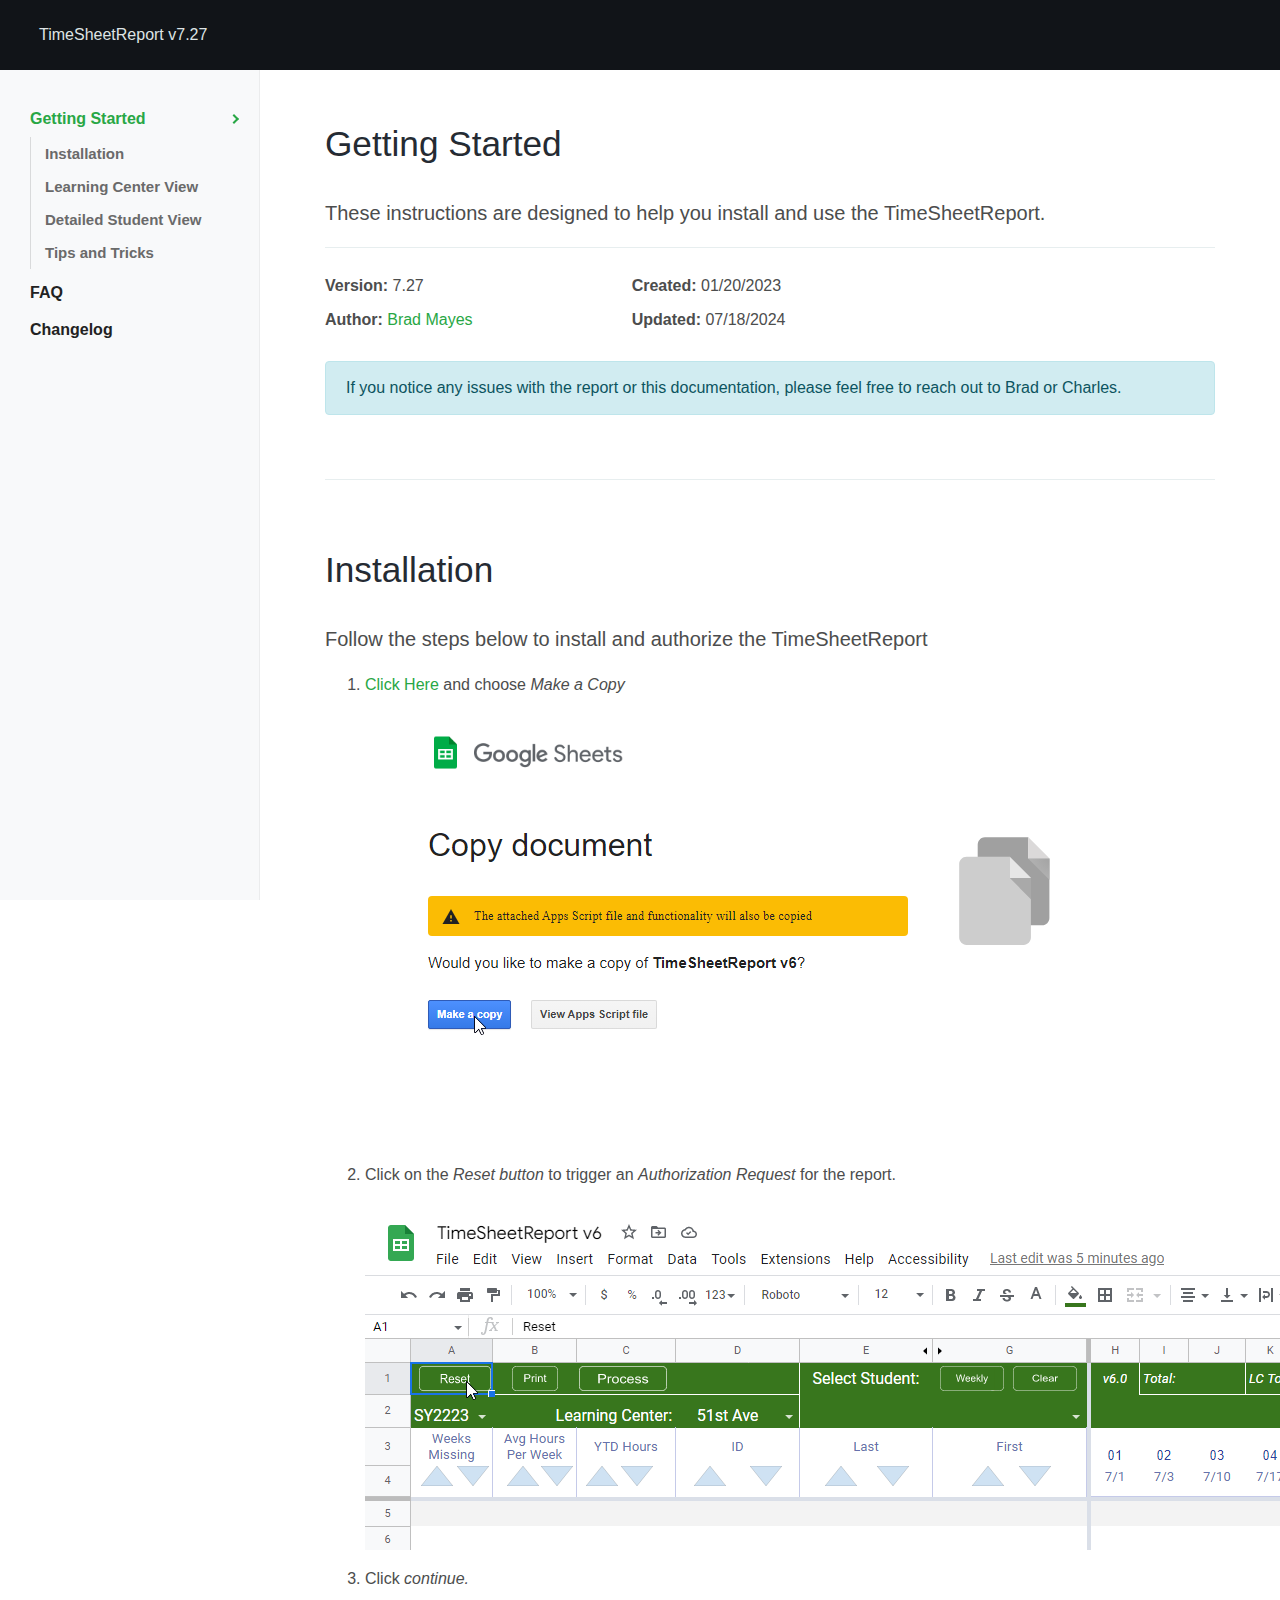
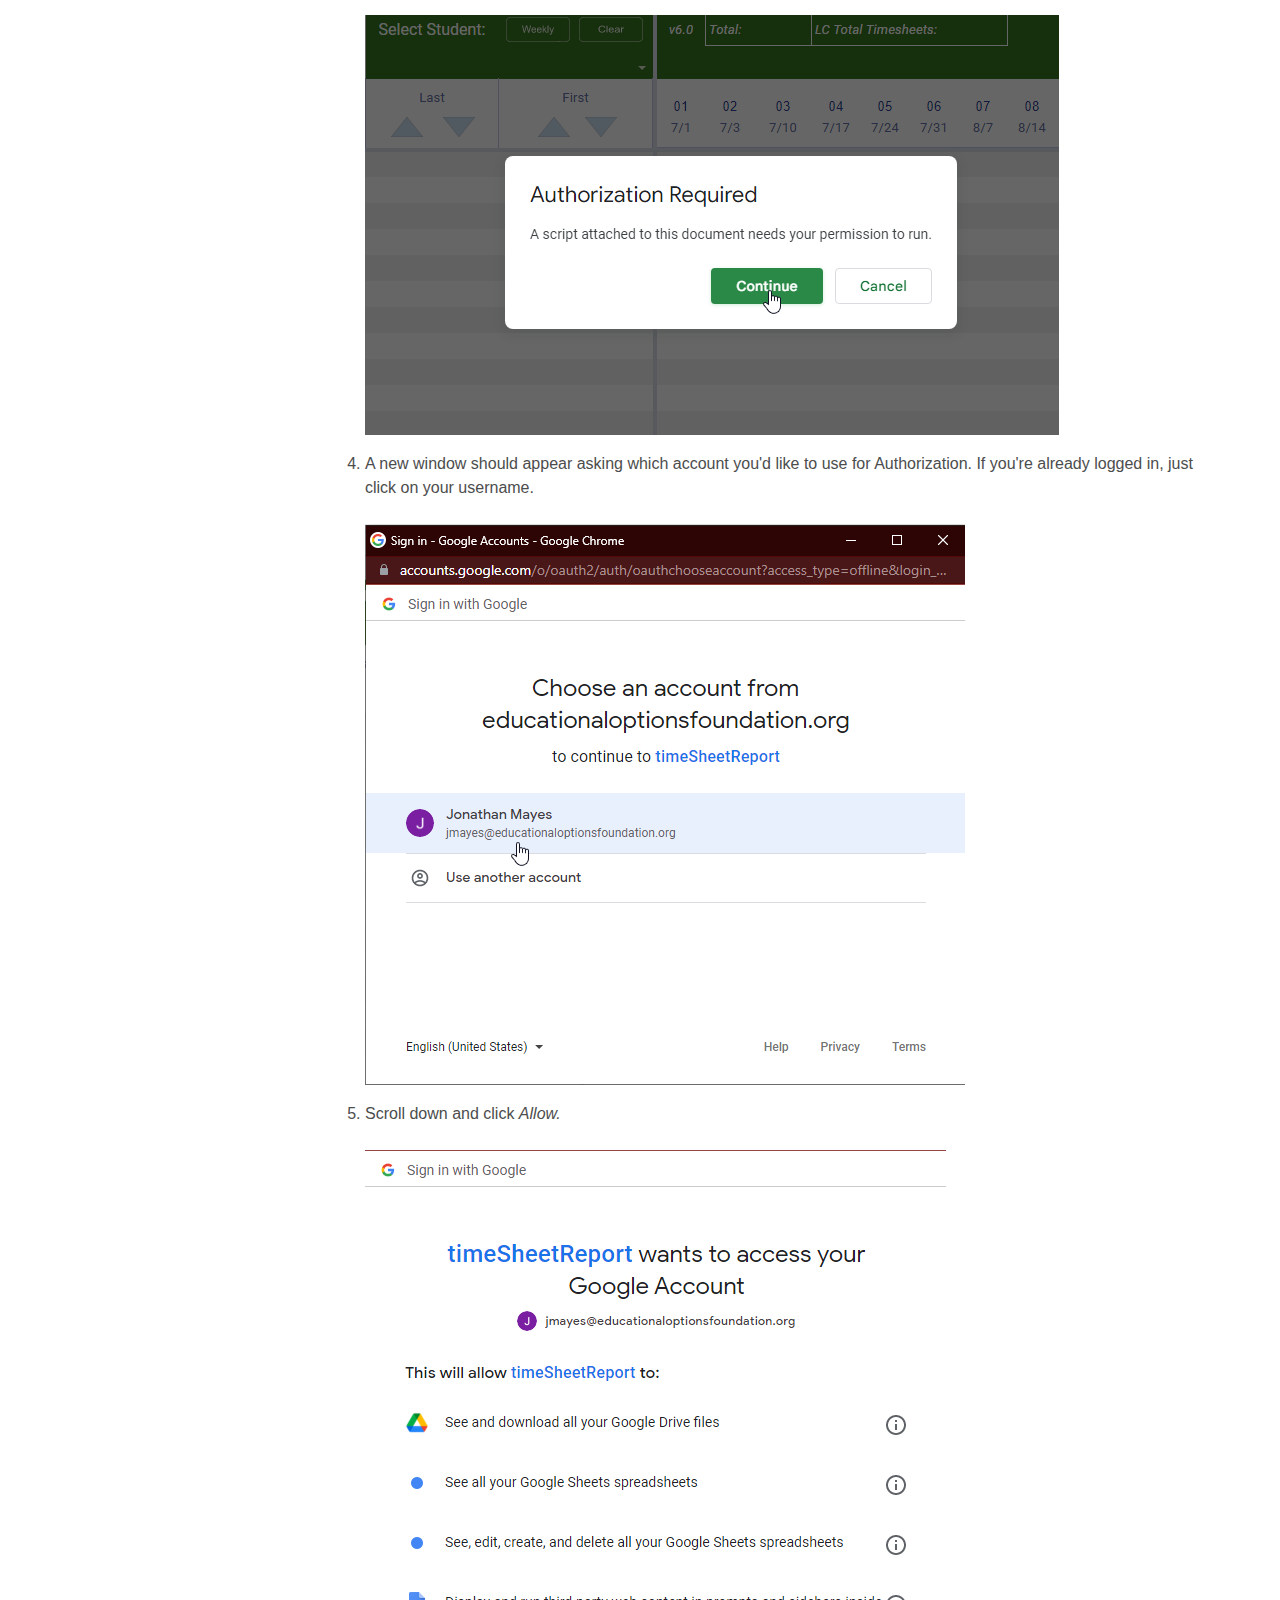
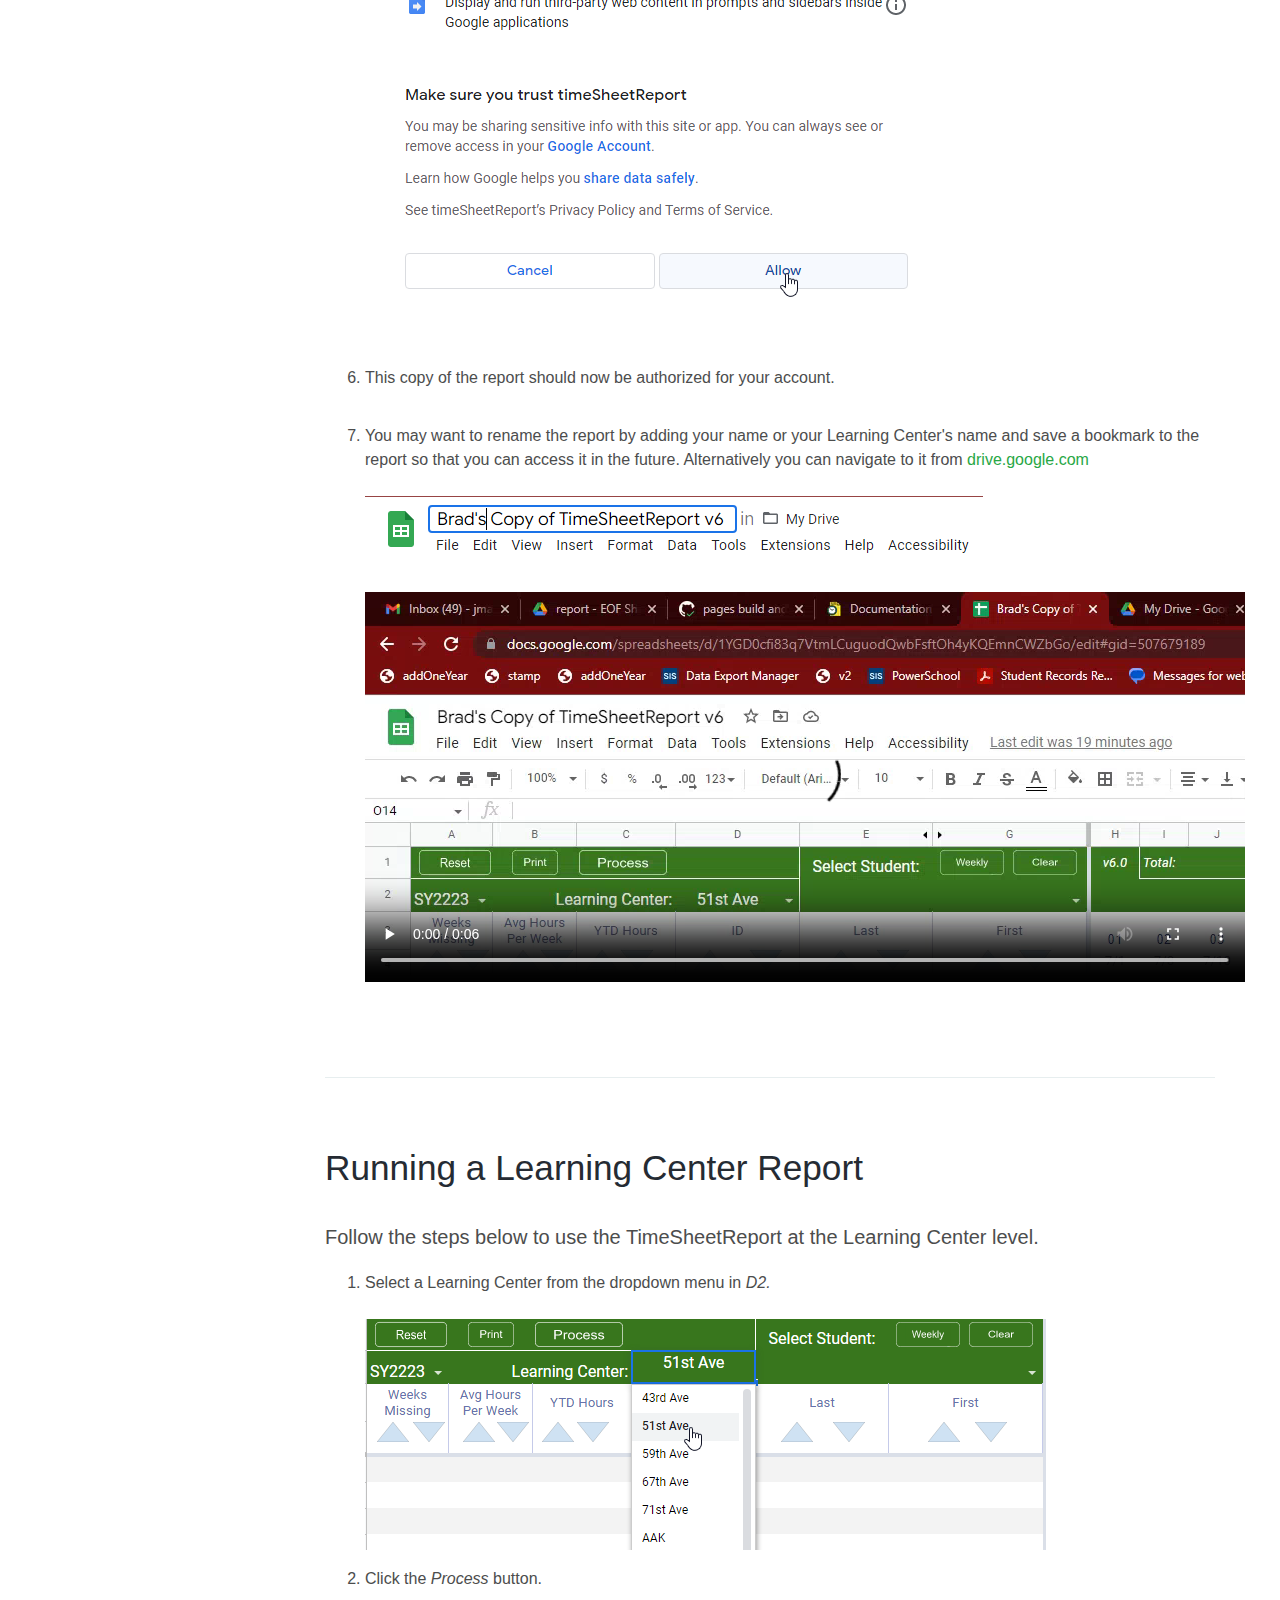
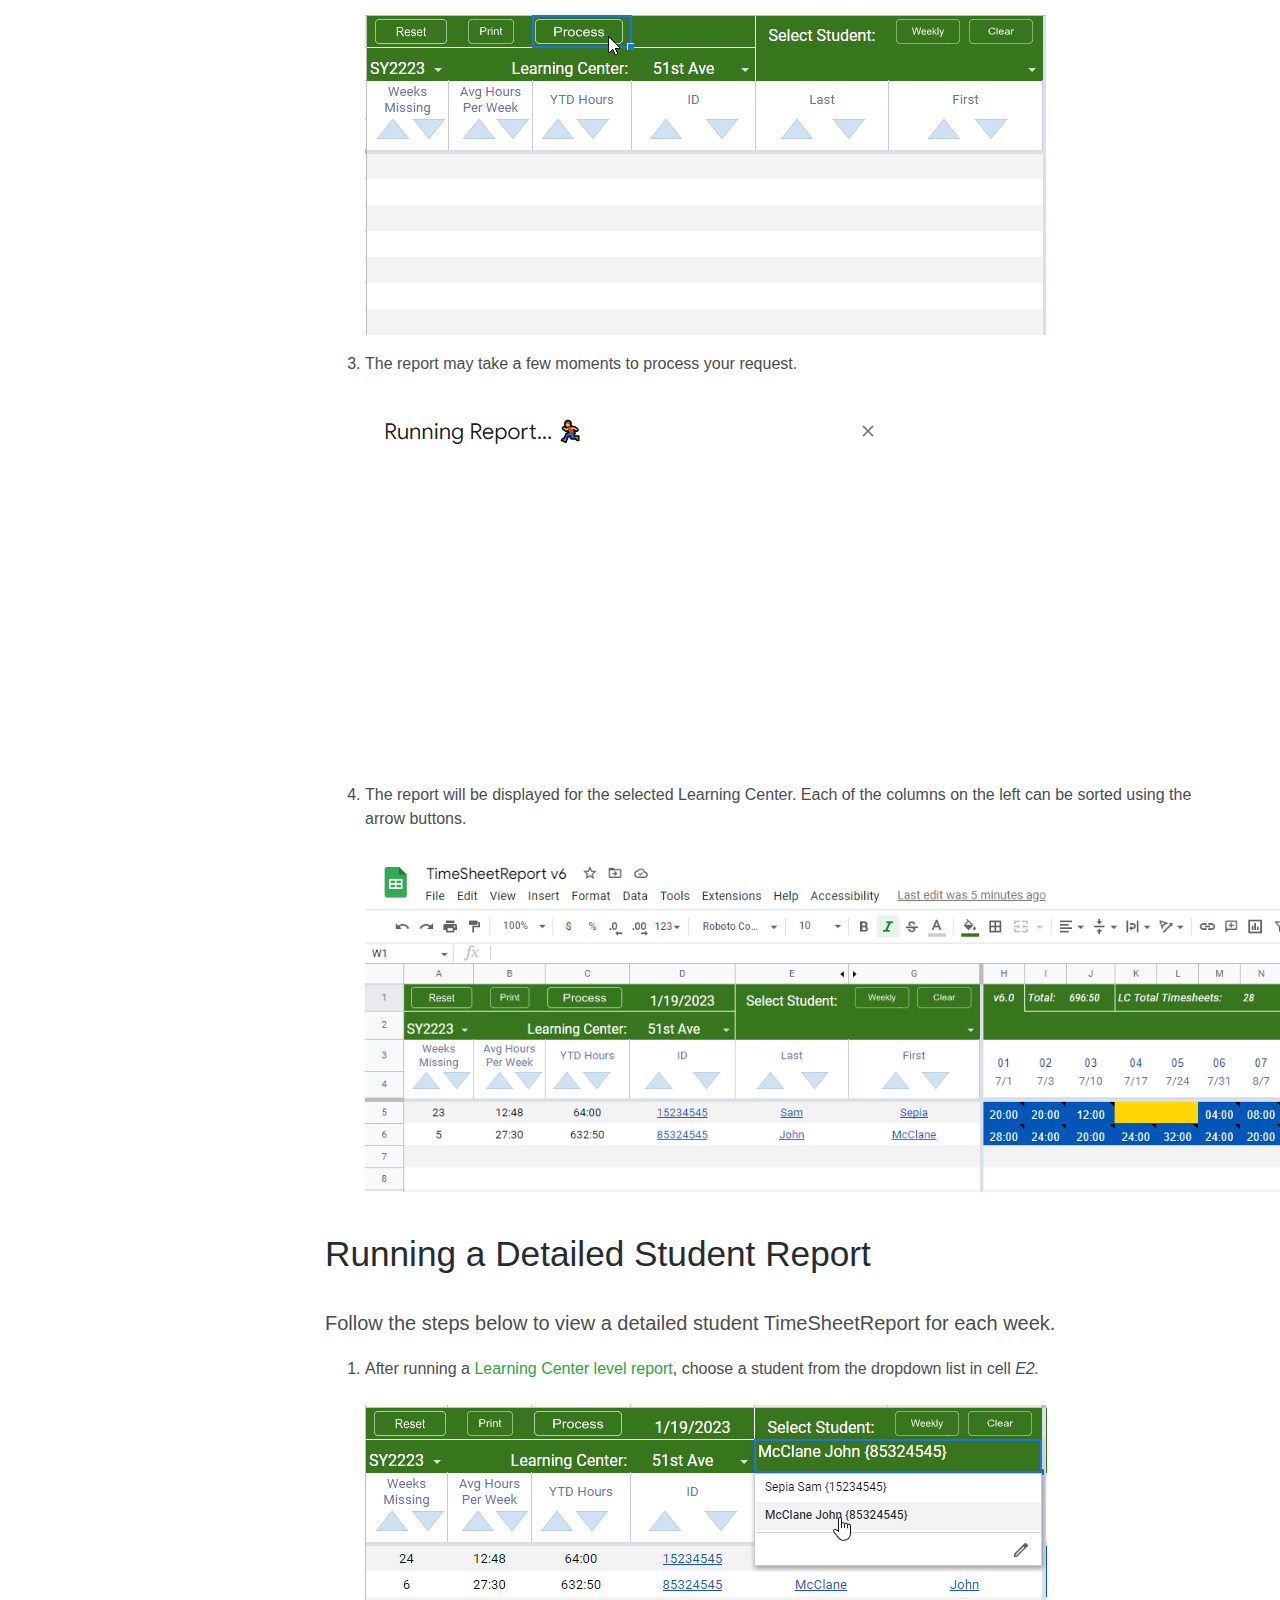
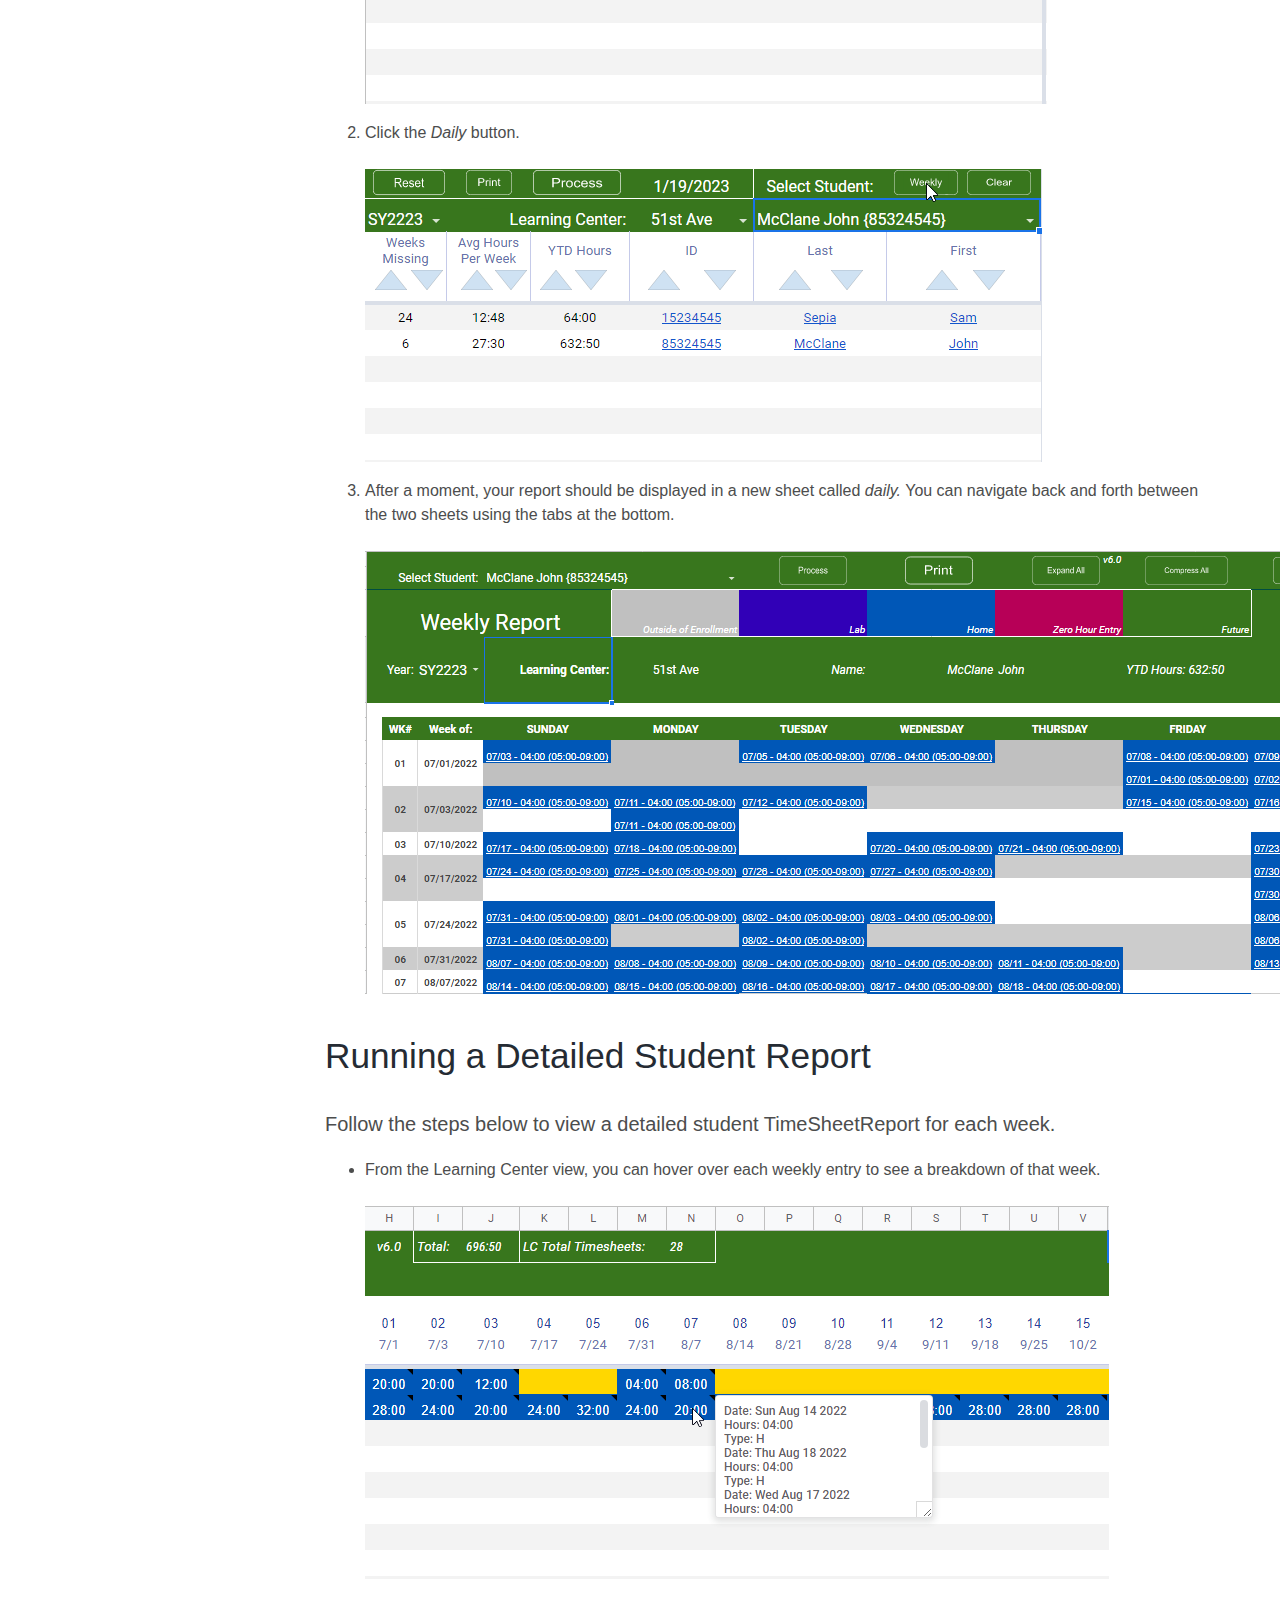
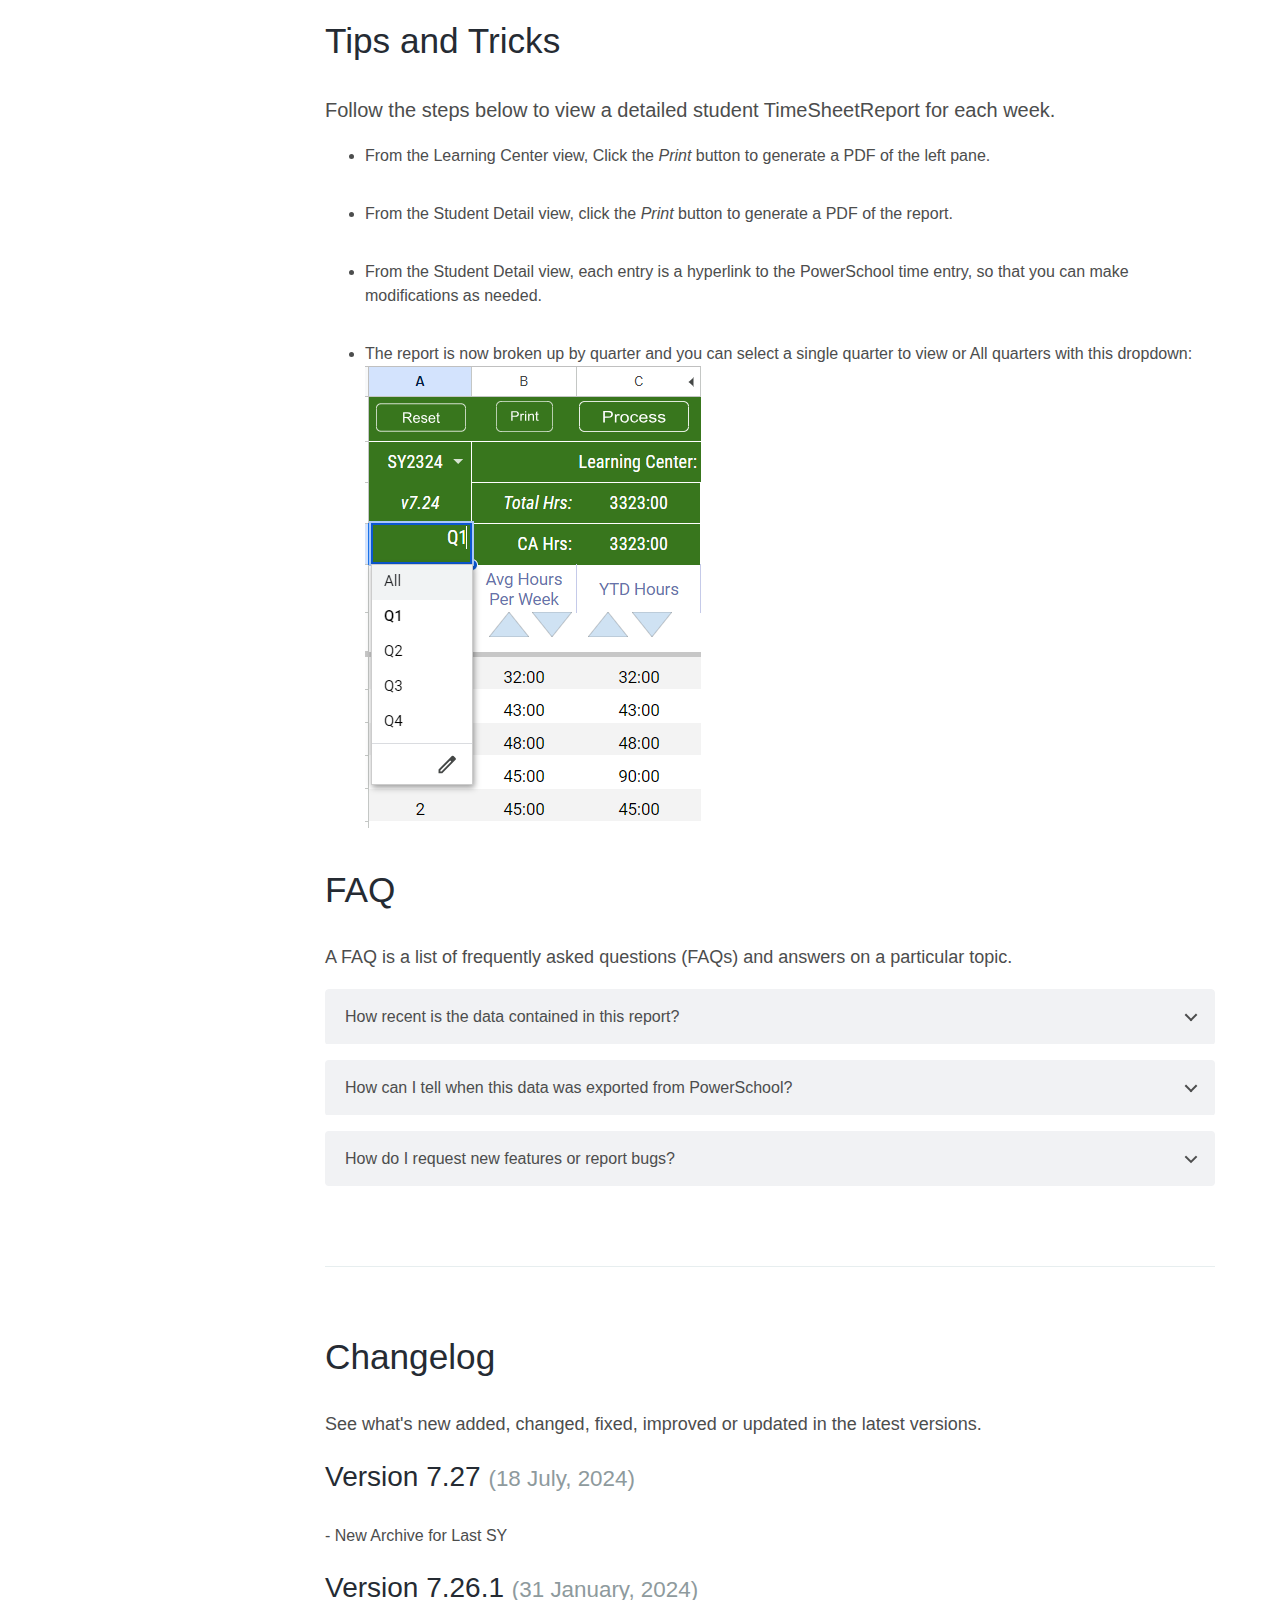
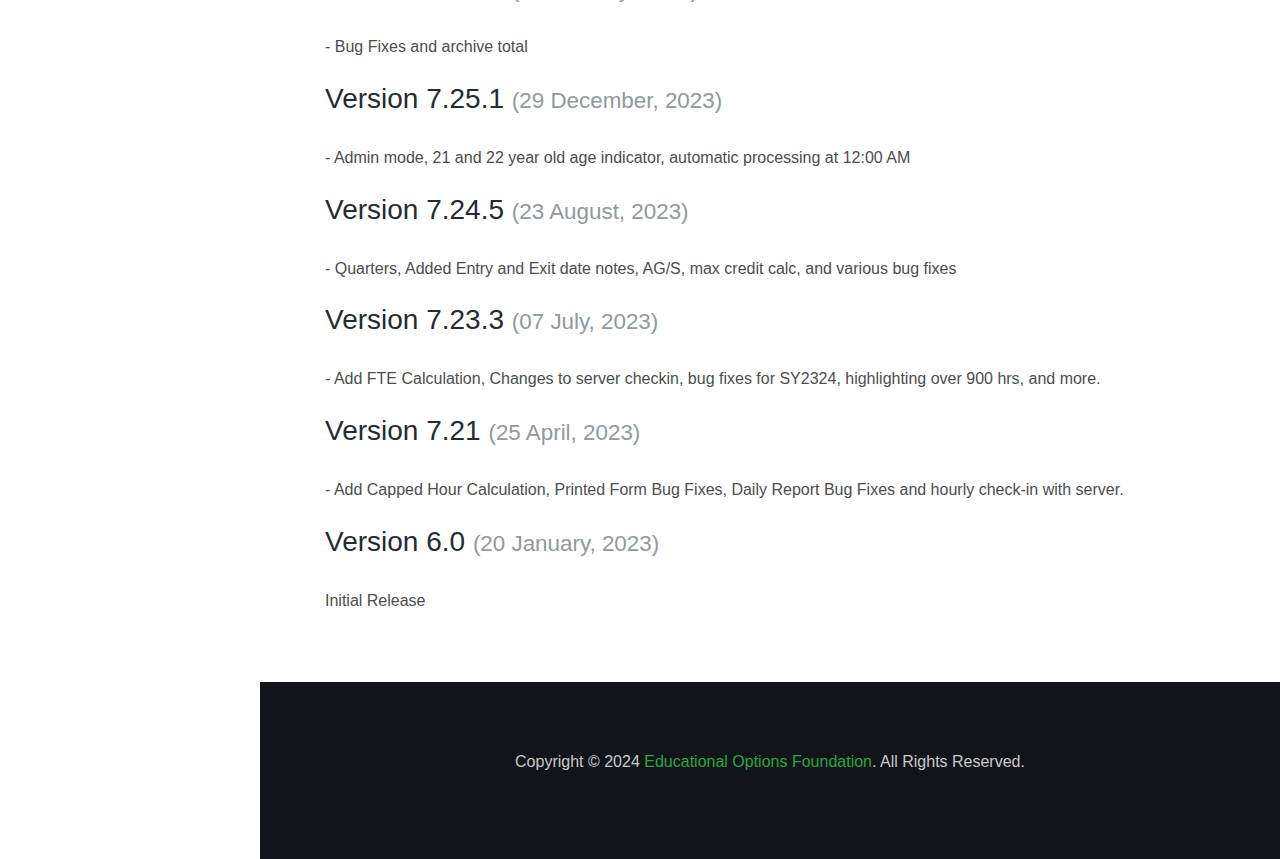
<file: timeSheetReport/index.html>
<!DOCTYPE html>
<html lang="en">
  <head>
    <meta charset="UTF-8" />
    <meta http-equiv="X-UA-Compatible" content="IE=edge">
    <meta name="viewport" content="width=device-width, initial-scale=1, minimum-scale=1.0, shrink-to-fit=no">
    <link href="assets/images/favicon.png" rel="icon" />
    <title>Documentation | TimeSheetReport</title>
    <meta name="description" content="TimeSheetReport Documentation">
    <meta name="author" content="eohighschool.com">
    <!-- Stylesheet
============================== -->
    <!-- Bootstrap -->
    <link rel="stylesheet" type="text/css" href="assets/vendor/bootstrap/css/bootstrap.min.css" />
    <!-- Font Awesome Icon -->
    <link rel="stylesheet" type="text/css" href="assets/vendor/font-awesome/css/all.min.css" />
    <!-- Magnific Popup -->
    <link rel="stylesheet" type="text/css" href="assets/vendor/magnific-popup/magnific-popup.min.css" />
    <!-- Highlight Syntax -->
    <link rel="stylesheet" type="text/css" href="assets/vendor/highlight.js/styles/github.css" />
    <!-- Custom Stylesheet -->
    <link rel="stylesheet" type="text/css" href="assets/css/stylesheet.css" />
    <link rel="stylesheet" type="text/css" href="assets/css/color-green.css" />
	<script>
	 window.onload = function() {
  console.log('Script loaded.');

  // Set version number, sheet ID, and updated date dynamically
  var versionNumber = '7.27';  // Set your version number here
  var sheetId = '1Yha45gCwwYULbLABP50nw3R48MiU34OoHpyPgcFzj0Y';  // Set your sheet ID here
  var updatedDate = '07/18/2024';  // Set your updated date here

  // Dynamically set the version number in the title
  console.log('Setting title.');
  document.title = 'Documentation | TimeSheetReport v' + versionNumber;

  // Dynamically set the version number in the header
  var logoText = document.getElementById('lT');
  if (logoText) {
    console.log('Setting logo text.');
    logoText.innerText = 'TimeSheetReport v' + versionNumber;
  }

  // Dynamically set the sheet ID in the installation section
  var installationLink = document.getElementById('ssLink');
  if (installationLink) {
    console.log('Setting installation link.');
    installationLink.href = 'https://docs.google.com/spreadsheets/d/' + sheetId + '/copy';
  }

	// Update the element with the new date
var updatedDateElement = document.getElementById('updatedDate');
if (updatedDateElement) {
  updatedDateElement.innerHTML = '<strong>Updated:</strong> ' + updatedDate;
}
};

	</script>
  </head>
  <body data-spy="scroll" data-target=".idocs-navigation" data-offset="125">
    <!-- Preloader -->
    <div class="preloader">
      <div class="lds-ellipsis">
        <div></div>
        <div></div>
        <div></div>
        <div></div>
      </div>
    </div>
    <!-- Preloader End -->
    <!-- Document Wrapper   
=============================== -->
    <div id="main-wrapper">
      <!-- Header
  ============================ -->
      <header id="header" class="sticky-top">
        <!-- Navbar -->
        <nav class="primary-menu navbar navbar-expand-lg bg-dark navbar-text-light navbar-dropdown-dark border-0">
          <div class="container-fluid">
            <!-- Sidebar Toggler -->
            <button id="sidebarCollapse" class="navbar-toggler d-block d-md-none" type="button">
              <span></span>
              <span class="w-75"></span>
              <span class="w-50"></span>
            </button>
            <!-- Logo -->
            <a class="logo ml-md-3" href="index.html" title="TimeSheetReport">
              <span class="text-3 text-light ml-2" id="lT">TimeSheetReport v7.27</span>
            </a>
            <!-- Logo End -->
          </div>
        </nav>
        <!-- Navbar End -->
      </header>
      <!-- Header End -->
      <!-- Content
  ============================ -->
      <div id="content" role="main">
        <!-- Sidebar Navigation
	============================ -->
        <div class="idocs-navigation bg-light">
          <ul class="nav flex-column ">
            <li class="nav-item">
              <a class="nav-link active" href="#idocs_start">Getting Started</a>
              <ul class="nav flex-column">
                <li class="nav-item">
                  <a class="nav-link" href="#installation">Installation</a>
                </li>
                <li class="nav-item">
                  <a class="nav-link" href="#usage">Learning Center View</a>
                </li>
                <li class="nav-item">
                  <a class="nav-link" href="#detail">Detailed Student View</a>
                </li>
                <li class="nav-item">
                  <a class="nav-link" href="#tips">Tips and Tricks</a>
                </li>
              </ul>
            </li>
            <li class="nav-item">
              <a class="nav-link" href="#faq">FAQ</a>
            </li>
            <li class="nav-item">
              <a class="nav-link" href="#idocs_changelog">Changelog</a>
              <ul class="nav flex-column">
		      <li class="nav-item">
                  <a class="nav-link" href="#v7-27">v7.27</a>
                </li>
		      		<li class="nav-item">
                  <a class="nav-link" href="#v7-26">v7.26.1</a>
                </li>
		<li class="nav-item">
                  <a class="nav-link" href="#v7-25">v7.25.1</a>
                </li>
                <li class="nav-item">
                  <a class="nav-link" href="#v7-24">v7.24.5</a>
                </li>
		<li class="nav-item">
                  <a class="nav-link" href="#v7-2">v7.23.3</a>
                </li>
                <li class="nav-item">
                  <a class="nav-link" href="#v7">v7.21</a>
                </li>
                <li class="nav-item">
                  <a class="nav-link" href="#v6">v6.0</a>
                </li>
              </ul>
            </li>
          </ul>
        </div>
      </div>
      <!-- Docs Content
	============================ -->
      <div class="idocs-content">
        <div class="container">
          <!-- Getting Started
		============================ -->
          <section id="idocs_start">
            <h2>Getting Started</h2>
            <p class="lead">These instructions are designed to help you install and use the TimeSheetReport.</p>
            <hr>
            <div class="row">
              <div class="col-sm-6 col-lg-4">
                <ul class="list-unstyled">
                  <li>
                    <strong>Version:</strong> 7.27
                  </li>
                  <li>
                    <strong>Author:</strong>
                    <a href="mailto:jmayes@educationaloptionsfoundation.org" target="_blank">Brad Mayes</a>
                  </li>
                </ul>
              </div>
              <div class="col-sm-6 col-lg-4">
                <ul class="list-unstyled">
                  <li>
                    <strong class="font-weight-700">Created:</strong> 01/20/2023
                  </li>
                  <li id="updatedDate">
                    <strong>Updated:</strong> 1/31/2024
                  </li>
                </ul>
              </div>
            </div>
            <p class="alert alert-info"> If you notice any issues with the report or this documentation, please feel free to reach out to Brad or Charles. </a>
            </p>
          </section>
          <hr class="divider">
          <!-- Installation
		============================ -->
          <section id="installation">
            <h2>Installation</h2>
            <p class="lead">Follow the steps below to install and authorize the TimeSheetReport</p>
            <ol>
              <li>
                <a id="ssLink" href="https://docs.google.com/spreadsheets/d/1nnrC32P8aCOjyYFTOekTzU1rUtl5-uuWFpD9dwgJNMM/copy" target="_blank">Click Here</a> and choose <i>Make a Copy</i>
              </li>
              <img src="assets/images/makeCopy.png"></img>
              <li>Click on the <i>Reset button</i> to trigger an <i>Authorization Request</i> for the report. </li>
              <br>
              <img src="assets/images/resetReport.png"></img>
              <li>Click <i>continue.</i>
              </li>
              <br>
              <img src="assets/images/authReq.png"></img>
              <li>A new window should appear asking which account you'd like to use for Authorization. If you're already logged in, just click on your username.</li>
              <br>
              <img src="assets/images/acctSelect.png"></img>
              <li>Scroll down and click <i>Allow.</i>
              </li>
              <br>
              <img src="assets/images/allowPerms.png"></img>
              <li>This copy of the report should now be authorized for your account. </li>
              <br>
              <li>You may want to rename the report by adding your name or your Learning Center's name and save a bookmark to the report so that you can access it in the future. Alternatively you can navigate to it from <a href="https://drive.google.com/drive/my-drive">drive.google.com</a>
              </li>
              <br>
              <img src="assets/images/name.png"></img>
              <br>
              <br>
              <div class="vid_1_wrapper">
                <video src="assets/images/bookmrk.mp4" controls loop class="vid_1"></video>
              </div>
              <br>
            </ol>
          </section>
          <hr class="divider">
          <!-- Usage
		============================ -->
          <section id="usage">
            <h2>Running a Learning Center Report</h2>
            <p class="lead">Follow the steps below to use the TimeSheetReport at the Learning Center level.</p>
            <ol>
              <li>Select a Learning Center from the dropdown menu in <i>D2.</i>
              </li>
              <br>
              <img src="assets/images/selectLC.png"></img>
              <li>Click the <i>Process</i> button. </li>
              <br>
              <img src="assets/images/process.png"></img>
              <li>The report may take a few moments to process your request.</li>
              <br>
              <img src="assets/images/run.png"></img>
              <li>The report will be displayed for the selected Learning Center. Each of the columns on the left can be sorted using the arrow buttons.</li>
              <br>
              <img src="assets/images/rep.png" style="width: 1000px;" />

            </ol>
          </section>
          <section id="usageWeekly">
            <h2>Running a Detailed Student Report</h2>
            <p class="lead">Follow the steps below to view a detailed student TimeSheetReport for each week.</p>
            <ol>
              <li>After running a <a href="#usage">Learning Center level report</a>, choose a student from the dropdown list in cell <i>E2.</i>
              </li>
              <br>
              <img src="assets/images/studSelect.png"></img>
              <li>Click the <i>Daily</i> button. </li>
              <br>
              <img src="assets/images/weekly.png"></img>
              <li>After a moment, your report should be displayed in a new sheet called <i>daily.</i> You can navigate back and forth between the two sheets using the tabs at the bottom. </li>
              <br>
              <img src="assets/images/weeklyV.png"></img>
            </ol>
          </section>

	<section id="detail">
            <h2>Running a Detailed Student Report</h2>
            <p class="lead">Follow the steps below to view a detailed student TimeSheetReport for each week.</p>
            <ul>
              <li>From the Learning Center view, you can hover over each weekly entry to see a breakdown of that week.</li>
              <br>
              <img src="assets/images/notes.png"></img>

            </ul>
          </section>	
          <section id="tips">
            <h2>Tips and Tricks</h2>
            <p class="lead">Follow the steps below to view a detailed student TimeSheetReport for each week.</p>
            <ul>
              <li>From the Learning Center view, Click the <i>Print</i> button to generate a PDF of the left pane. </li>
              <br>
              <li>From the Student Detail view, click the <i>Print</i> button to generate a PDF of the report. </li>
              <br>
              <li>From the Student Detail view, each entry is a hyperlink to the PowerSchool time entry, so that you can make modifications as needed.</li>
		<br>
	<li>The report is now broken up by quarter and you can select a single quarter to view or All quarters with this dropdown:</li>
		    <img src="assets/images/quarters.png"></img>
		    <br>
		    
            </ul>
          </section>
          <!-- FAQ
		============================ -->
          <section id="faq">
            <h2>FAQ</h2>
            <p class="text-4">A FAQ is a list of frequently asked questions (FAQs) and answers on a particular topic.</p>
            <div class="row">
              <div class="col-lg-12">
                <div class="accordion accordion-alterate arrow-right" id="popularTopics">
                  <div class="card">
                    <div class="card-header" id="heading1">
                      <h5 class="mb-0">
                        <a href="#" class="collapsed" data-toggle="collapse" data-target="#collapse1" aria-expanded="false" aria-controls="collapse1">How recent is the data contained in this report?</a>
                      </h5>
                    </div>
                    <div id="collapse1" class="collapse" aria-labelledby="heading1" data-parent="#popularTopics">
                      <div class="card-body"> The data is typically refreshed from PowerSchool each day around lunch time. We're working on automating this process, but currently the data must be refreshed manually, so the exact export time may vary. </div>
                    </div>
                  </div>
                  <div class="card">
                    <div class="card-header" id="heading2">
                      <h5 class="mb-0">
                        <a href="#" class="collapsed" data-toggle="collapse" data-target="#collapse2" aria-expanded="false" aria-controls="collapse2">How can I tell when this data was exported from PowerSchool?</a>
                      </h5>
                    </div>
                    <div id="collapse2" class="collapse" aria-labelledby="heading2" data-parent="#popularTopics">
                      <div class="card-body"> After running the report, the timestamp from the export will be displayed in cell D1. <br>
                        <img src="assets/images/exDate.png"></img>
                      </div>
                    </div>
                  </div>
                  <div class="card">
                    <div class="card-header" id="heading3">
                      <h5 class="mb-0">
                        <a href="#" class="collapsed" data-toggle="collapse" data-target="#collapse3" aria-expanded="false" aria-controls="collapse3">How do I request new features or report bugs?</a>
                      </h5>
                    </div>
                    <div id="collapse3" class="collapse" aria-labelledby="heading3" data-parent="#popularTopics">
                      <div class="card-body"> Contact Brad or Charles. </div>
                    </div>
                  </div>
                </div>
              </div>
            </div>
          </section>
          <div>
            <hr class="divider">
            <!-- Changelog
		============================ -->
            <section id="idocs_changelog">
              <h2>Changelog</h2>
              <p class="text-4">See what's new added, changed, fixed, improved or updated in the latest versions. </p>

		    <h3 id="v7-27">Version 7.27 <small class="text-muted">(18 July, 2024)</small>
              </h3>
		    <p>- New Archive for Last SY</p>
<h3 id="v7-26">Version 7.26.1 <small class="text-muted">(31 January, 2024)</small>
              </h3>
		    <p>- Bug Fixes and archive total</p>
		           	<h3 id="v7-25">Version 7.25.1 <small class="text-muted">(29 December, 2023)</small>
              </h3>
              <p>- Admin mode, 21 and 22 year old age indicator, automatic processing at 12:00 AM</p>
		    
        	<h3 id="v7-24">Version 7.24.5 <small class="text-muted">(23 August, 2023)</small>
              </h3>
              <p>- Quarters, Added Entry and Exit date notes, AG/S, max credit calc, and various bug fixes</p>
		    
		 <h3 id="v7-2">Version 7.23.3 <small class="text-muted">(07 July, 2023)</small>
              </h3>
              <p>- Add FTE Calculation, Changes to server checkin, bug fixes for SY2324, highlighting over 900 hrs, and more.</p>
              <h3 id="v7-0">Version 7.21 <small class="text-muted">(25 April, 2023)</small>
              </h3>
              <p>- Add Capped Hour Calculation, Printed Form Bug Fixes, Daily Report Bug Fixes and hourly check-in with server.</p>
              <h3 id="v6-0">Version 6.0 <small class="text-muted">(20 January, 2023)</small>
              </h3>
              <p>Initial Release</p>
            </section>
          </div>
        </div>
      </div>
      <!-- Content end -->
      <!-- Footer
  ============================ -->
      <footer id="footer" class="section bg-dark footer-text-light">
        <div class="container">
          <p class="text-center">Copyright &copy; 2024 <a href="http://www.eohighschool.com/">Educational Options Foundation</a>. All Rights Reserved. </p>
        </div>
      </footer>
      <!-- Footer end -->
    </div>
    <!-- Document Wrapper end -->
    <!-- Back To Top -->
    <a id="back-to-top" data-toggle="tooltip" title="Back to Top" href="javascript:void(0)">
      <i class="fa fa-chevron-up"></i>
    </a>
    <!-- JavaScript
============================ -->
    <script src="assets/vendor/jquery/jquery.min.js"></script>
    <script src="assets/vendor/bootstrap/js/bootstrap.bundle.min.js"></script>
    <!-- Highlight JS -->
    <script src="assets/vendor/highlight.js/highlight.min.js"></script>
    <!-- Easing -->
    <script src="assets/vendor/jquery.easing/jquery.easing.min.js"></script>
    <!-- Magnific Popup -->
    <script src="assets/vendor/magnific-popup/jquery.magnific-popup.min.js"></script>
    <!-- Custom Script -->
    <script src="assets/js/theme.js"></script>
  </body>
</html>
</file>
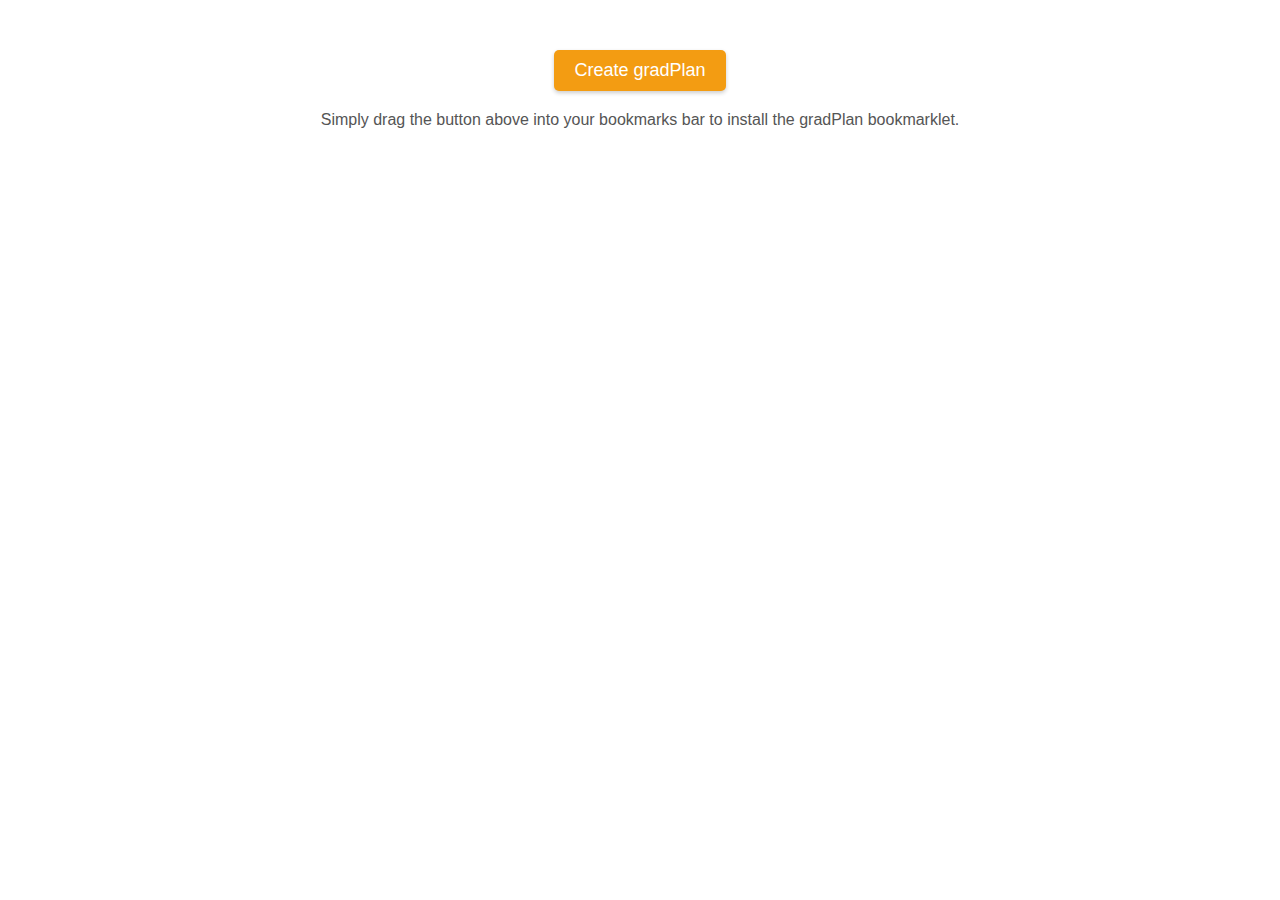
<file: gradPlan.html>
<!DOCTYPE html>
<html lang="en">
<head>
    <meta charset="UTF-8">
    <meta name="viewport" content="width=device-width, initial-scale=1.0">
    <title>gradPlan Bookmarklet</title>
    <style>
        body {
            font-family: Arial, sans-serif;
            text-align: center;
            margin-top: 50px;
        }
        h1 {
            font-size: 24px;
        }
        .bookmarklet {
            display: inline-block;
            padding: 10px 20px;
            background-color: #f39c12;
            color: white;
            font-size: 18px;
            text-decoration: none;
            border-radius: 5px;
            box-shadow: 0px 2px 4px rgba(0, 0, 0, 0.2);
            cursor: pointer;
        }
        .bookmarklet:hover {
            background-color: #e67e22;
        }
        .instructions {
            margin-top: 20px;
            font-size: 16px;
            color: #555;
        }
    </style>
</head>
<body>

   

    <a class="bookmarklet" href="javascript:(function()%7Bjavascript%3A(function() %7B%0A    const url %3D window.location.href%3B%0A    const match %3D url.match(%2Fdrive%5C%2Ffolders%5C%2F(%5Ba-zA-Z0-9-_%5D%2B)%2F)%3B%0A    const folderId %3D match %3F encodeURIComponent(match%5B1%5D) %3A null%3B%0A    if (folderId) %7B%0A        %2F%2F Open the Google Apps Script web app in a new tab%0A        window.open(%60https%3A%2F%2Fscript.google.com%2Fa%2Fmacros%2Feducationaloptionsfoundation.org%2Fs%2FAKfycbw93-jeW_iVjcePbZoWLQfBA377DdBipcRa1v5NnB2oUX2uhuVlTSH0ENZzjzvJ4Pf7fA%2Fexec%3FfolderId%3D%24%7BfolderId%7D%60%2C '_blank')%3B%0A    %7D else %7B%0A        alert('No folder ID found in the URL')%3B%0A    %7D%0A%7D)()%3B%7D)()%3B">
        Create gradPlan
    </a>

    <p class="instructions">Simply drag the button above into your bookmarks bar to install the gradPlan bookmarklet.</p>

</body>
</html>
</file>
<file: timeSheetReport/assets/vendor/highlight.js/styles/github.css>
/*

github.com style (c) Vasily Polovnyov <vast@whiteants.net>

*/

.hljs {
  display: block;
  overflow-x: auto;
  padding: 0.5em;
  color: #333;
  background: #f8f8f8;
}

.hljs-comment,
.hljs-quote {
  color: #998;
  font-style: italic;
}

.hljs-keyword,
.hljs-selector-tag,
.hljs-subst {
  color: #333;
  font-weight: bold;
}

.hljs-number,
.hljs-literal,
.hljs-variable,
.hljs-template-variable,
.hljs-tag .hljs-attr {
  color: #008080;
}

.hljs-string,
.hljs-doctag {
  color: #d14;
}

.hljs-title,
.hljs-section,
.hljs-selector-id {
  color: #900;
  font-weight: bold;
}

.hljs-subst {
  font-weight: normal;
}

.hljs-type,
.hljs-class .hljs-title {
  color: #458;
  font-weight: bold;
}

.hljs-tag,
.hljs-name,
.hljs-attribute {
  color: #000080;
  font-weight: normal;
}

.hljs-regexp,
.hljs-link {
  color: #009926;
}

.hljs-symbol,
.hljs-bullet {
  color: #990073;
}

.hljs-built_in,
.hljs-builtin-name {
  color: #0086b3;
}

.hljs-meta {
  color: #999;
  font-weight: bold;
}

.hljs-deletion {
  background: #fdd;
}

.hljs-addition {
  background: #dfd;
}

.hljs-emphasis {
  font-style: italic;
}

.hljs-strong {
  font-weight: bold;
}
</file>
<file: timeSheetReport/assets/css/stylesheet.css>
/*===========================================================

   Template Name: iDocs - One Page Documentation HTML Template
   Author: Harnish Design
   Template URL: http://demo.harnishdesign.net/html/idocs
   Author URL: https://themeforest.net/user/harnishdesign
   File Description : Main css file of the template
	
=================================================
  Table of Contents
=================================================

	1. Basic
	2. Helpers Classes
	3. Layouts
		3.1 Side Navigation
		3.2 Docs Content
		3.3 Section Divider
	4. Header
		4.1 Main Navigation
	5 Elements
		5.1 List Style
		5.2 Changelog
		5.3 Accordion & Toggle
		5.4 Nav
		5.5 Tabs
		5.6 Popup Img
		5.7 Featured Box
	6 Footer
		6.1 Social Icons
		6.2 Back to Top
	7 Extra

=======================================================*/
/* =================================== */
/*  1. Basic Style 
/* =================================== */
body, html {
  height: 100%;
}

body {
  background: #dddddd;
  color: #4c4d4d;
}

/*-------- Preloader --------*/
.preloader {
  position: fixed;
  width: 100%;
  height: 100%;
  z-index: 999999999 !important;
  background-color: #fff;
  top: 0;
  left: 0;
  right: 0;
  bottom: 0;
}
.preloader .lds-ellipsis {
  display: inline-block;
  position: absolute;
  width: 80px;
  height: 80px;
  margin-top: -40px;
  margin-left: -40px;
  top: 50%;
  left: 50%;
}
.preloader .lds-ellipsis div {
  position: absolute;
  top: 33px;
  width: 13px;
  height: 13px;
  border-radius: 50%;
  background: #000;
  animation-timing-function: cubic-bezier(0, 1, 1, 0);
}
.preloader .lds-ellipsis div:nth-child(1) {
  left: 8px;
  animation: lds-ellipsis1 0.6s infinite;
}
.preloader .lds-ellipsis div:nth-child(2) {
  left: 8px;
  animation: lds-ellipsis2 0.6s infinite;
}
.preloader .lds-ellipsis div:nth-child(3) {
  left: 32px;
  animation: lds-ellipsis2 0.6s infinite;
}
.preloader .lds-ellipsis div:nth-child(4) {
  left: 56px;
  animation: lds-ellipsis3 0.6s infinite;
}

@keyframes lds-ellipsis1 {
  0% {
    transform: scale(0);
  }
  100% {
    transform: scale(1);
  }
}
@keyframes lds-ellipsis3 {
  0% {
    transform: scale(1);
  }
  100% {
    transform: scale(0);
  }
}
@keyframes lds-ellipsis2 {
  0% {
    transform: translate(0, 0);
  }
  100% {
    transform: translate(24px, 0);
  }
}
/*--- Preloader Magnific Popup ----*/
.mfp-container .preloader {
  background: transparent;
}
.mfp-container .preloader .lds-ellipsis div {
  background: #fff;
}

::selection {
  background: #0366d6;
  color: #fff;
  text-shadow: none;
}

code {
  padding: 2px 5px;
  background-color: #f9f2f4;
  border-radius: 4px;
}

form {
  padding: 0;
  margin: 0;
  display: inline;
}

img {
  vertical-align: inherit;
}

a, a:focus {
  color: #0366d6;
  -webkit-transition: all 0.2s ease;
  transition: all 0.2s ease;
}

a:hover, a:active {
  color: #0355b3;
  -webkit-transition: all 0.2s ease;
  transition: all 0.2s ease;
}

a:focus, a:active,
.btn.active.focus,
.btn.active:focus,
.btn.focus,
.btn:active.focus,
.btn:active:focus,
.btn:focus,
button:focus,
button:active {
  outline: none;
}

p {
  line-height: 1.8;
}

blockquote {
  border-left: 5px solid #eee;
  padding: 10px 20px;
}

iframe {
  border: 0 !important;
}

h1, h2, h3, h4, h5, h6 {
  color: #252b33;
  line-height: 1.5;
  margin: 0 0 1.5rem 0;
  font-family: Roboto, sans-serif;
}

h1 {
  font-size: 3rem;
}

h2 {
  font-size: 2.2rem;
}

dl, ol, ul, pre, blockquote, .table {
  margin-bottom: 1.8rem;
}

/*=== Highlight Js ===*/
.hljs {
  padding: 1.5rem;
}

/* =================================== */
/*  2. Helpers Classes
/* =================================== */
/* Box Shadow */
.shadow-md {
  -webkit-box-shadow: 0px 0px 50px -35px rgba(0, 0, 0, 0.4) !important;
  box-shadow: 0px 0px 50px -35px rgba(0, 0, 0, 0.4) !important;
}

/* Border Radius */
.rounded-lg {
  border-radius: 0.6rem !important;
}

.rounded-top-0 {
  border-top-left-radius: 0px !important;
  border-top-right-radius: 0px !important;
}

.rounded-bottom-0 {
  border-bottom-left-radius: 0px !important;
  border-bottom-right-radius: 0px !important;
}

.rounded-left-0 {
  border-top-left-radius: 0px !important;
  border-bottom-left-radius: 0px !important;
}

.rounded-right-0 {
  border-top-right-radius: 0px !important;
  border-bottom-right-radius: 0px !important;
}

/* Border Size */
.border-1 {
  border-width: 1px !important;
}

.border-2 {
  border-width: 2px !important;
}

.border-3 {
  border-width: 3px !important;
}

.border-4 {
  border-width: 4px !important;
}

.border-5 {
  border-width: 5px !important;
}

/* Text Size */
.text-0 {
  font-size: 11px !important;
  font-size: 0.6875rem !important;
}

.text-1 {
  font-size: 12px !important;
  font-size: 0.75rem !important;
}

.text-2 {
  font-size: 14px !important;
  font-size: 0.875rem !important;
}

.text-3 {
  font-size: 16px !important;
  font-size: 1rem !important;
}

.text-4 {
  font-size: 18px !important;
  font-size: 1.125rem !important;
}

.text-5 {
  font-size: 21px !important;
  font-size: 1.3125rem !important;
}

.text-6 {
  font-size: 24px !important;
  font-size: 1.50rem !important;
}

.text-7 {
  font-size: 28px !important;
  font-size: 1.75rem !important;
}

.text-8 {
  font-size: 32px !important;
  font-size: 2rem !important;
}

.text-9 {
  font-size: 36px !important;
  font-size: 2.25rem !important;
}

.text-10 {
  font-size: 40px !important;
  font-size: 2.50rem !important;
}

.text-11 {
  font-size: 2.75rem !important;
}
@media (max-width: 992px) {
  .text-11 {
    font-size: calc(1.4rem + 2.1774193548vw)  !important;
  }
}

.text-12 {
  font-size: 3rem !important;
}
@media (max-width: 992px) {
  .text-12 {
    font-size: calc(1.425rem + 2.5403225806vw)  !important;
  }
}

.text-13 {
  font-size: 3.25rem !important;
}
@media (max-width: 992px) {
  .text-13 {
    font-size: calc(1.45rem + 2.9032258065vw)  !important;
  }
}

.text-14 {
  font-size: 3.5rem !important;
}
@media (max-width: 992px) {
  .text-14 {
    font-size: calc(1.475rem + 3.2661290323vw)  !important;
  }
}

.text-15 {
  font-size: 3.75rem !important;
}
@media (max-width: 992px) {
  .text-15 {
    font-size: calc(1.5rem + 3.6290322581vw)  !important;
  }
}

.text-16 {
  font-size: 4rem !important;
}
@media (max-width: 992px) {
  .text-16 {
    font-size: calc(1.525rem + 3.9919354839vw)  !important;
  }
}

.text-17 {
  font-size: 4.5rem !important;
}
@media (max-width: 992px) {
  .text-17 {
    font-size: calc(1.575rem + 4.7177419355vw)  !important;
  }
}

.text-18 {
  font-size: 5rem !important;
}
@media (max-width: 992px) {
  .text-18 {
    font-size: calc(1.625rem + 5.4435483871vw)  !important;
  }
}

.text-19 {
  font-size: 5.25rem !important;
}
@media (max-width: 992px) {
  .text-19 {
    font-size: calc(1.65rem + 5.8064516129vw)  !important;
  }
}

.text-20 {
  font-size: 5.75rem !important;
}
@media (max-width: 992px) {
  .text-20 {
    font-size: calc(1.7rem + 6.5322580645vw)  !important;
  }
}

.text-21 {
  font-size: 6.5rem !important;
}
@media (max-width: 992px) {
  .text-21 {
    font-size: calc(1.775rem + 7.6209677419vw)  !important;
  }
}

.text-22 {
  font-size: 7rem !important;
}
@media (max-width: 992px) {
  .text-22 {
    font-size: calc(1.825rem + 8.3467741935vw)  !important;
  }
}

.text-23 {
  font-size: 7.75rem !important;
}
@media (max-width: 992px) {
  .text-23 {
    font-size: calc(1.9rem + 9.435483871vw)  !important;
  }
}

.text-24 {
  font-size: 8.25rem !important;
}
@media (max-width: 992px) {
  .text-24 {
    font-size: calc(1.95rem + 10.1612903226vw)  !important;
  }
}

.text-25 {
  font-size: 9rem !important;
}
@media (max-width: 992px) {
  .text-25 {
    font-size: calc(2.025rem + 11.25vw)  !important;
  }
}

.text-11, .text-12, .text-13, .text-14, .text-15, .text-16, .text-17, .text-18, .text-19, .text-20, .text-21, .text-22, .text-23, .text-24, .text-25 {
  line-height: 1.3;
}

/* Line height */
.line-height-07 {
  line-height: 0.7 !important;
}

.line-height-1 {
  line-height: 1 !important;
}

.line-height-2 {
  line-height: 1.2 !important;
}

.line-height-3 {
  line-height: 1.4 !important;
}

.line-height-4 {
  line-height: 1.6 !important;
}

.line-height-5 {
  line-height: 1.8 !important;
}

/* Font Weight */
.font-weight-100 {
  font-weight: 100 !important;
}

.font-weight-200 {
  font-weight: 200 !important;
}

.font-weight-300 {
  font-weight: 300 !important;
}

.font-weight-400 {
  font-weight: 400 !important;
}

.font-weight-500 {
  font-weight: 500 !important;
}

.font-weight-600 {
  font-weight: 600 !important;
}

.font-weight-700 {
  font-weight: 700 !important;
}

.font-weight-800 {
  font-weight: 800 !important;
}

.font-weight-900 {
  font-weight: 900 !important;
}

/* Opacity */
.opacity-0 {
  opacity: 0;
}

.opacity-1 {
  opacity: 0.1;
}

.opacity-2 {
  opacity: 0.2;
}

.opacity-3 {
  opacity: 0.3;
}

.opacity-4 {
  opacity: 0.4;
}

.opacity-5 {
  opacity: 0.5;
}

.opacity-6 {
  opacity: 0.6;
}

.opacity-7 {
  opacity: 0.7;
}

.opacity-8 {
  opacity: 0.8;
}

.opacity-9 {
  opacity: 0.9;
}

.opacity-10 {
  opacity: 1;
}

/* Background light */
.bg-light-1 {
  background-color: #e9ecef !important;
}

.bg-light-2 {
  background-color: #dee2e6 !important;
}

.bg-light-3 {
  background-color: #ced4da !important;
}

.bg-light-4 {
  background-color: #adb5bd !important;
}

/* Background Dark */
.bg-dark {
  background-color: #111418 !important;
}

.bg-dark-1 {
  background-color: #212529 !important;
}

.bg-dark-2 {
  background-color: #343a40 !important;
}

.bg-dark-3 {
  background-color: #495057 !important;
}

.bg-dark-4 {
  background-color: #6c757d !important;
}

/* Progress Bar */
.progress-sm {
  height: 0.5rem !important;
}

.progress-lg {
  height: 1.5rem !important;
}

hr {
  border-top: 1px solid rgba(16, 85, 96, 0.1);
}

/* =================================== */
/*  3. Layouts
/* =================================== */
#main-wrapper {
  background: #fff;
}

.box #main-wrapper {
  max-width: 1200px;
  margin: 0 auto;
  -webkit-box-shadow: 0px 0px 10px rgba(0, 0, 0, 0.1);
  box-shadow: 0px 0px 10px rgba(0, 0, 0, 0.1);
}
.box .idocs-navigation {
  left: auto;
}

@media (min-width: 1200px) {
  .container {
    max-width: 1170px !important;
  }
}
/*=== 3.1 Side Navigation ===*/
.idocs-navigation {
  position: fixed;
  top: 70px;
  left: 0;
  overflow: hidden;
  overflow-y: auto;
  width: 260px;
  height: calc(100% - 70px);
  z-index: 1;
  border-right: 1px solid rgba(0, 0, 0, 0.05);
  transition: all 0.3s;
}
.idocs-navigation > .nav {
  padding: 30px 0;
}
.idocs-navigation .nav .nav-item {
  position: relative;
}
.idocs-navigation .nav .nav {
  margin: 0 0 5px;
}
.idocs-navigation .nav .nav-link {
  position: relative;
  padding: 6px 30px;
  line-height: 25px;
  font-weight: 600;
}
.idocs-navigation .nav .nav-item:hover > .nav-link, .idocs-navigation .nav .nav-item .nav-link.active {
  font-weight: 700;
}
.idocs-navigation .nav .nav {
  display: none;
  border-left: 1px solid regba(0, 0, 0, 0.3);
}
.idocs-navigation .nav .nav .nav-item .nav-link:after {
  content: "";
  position: absolute;
  left: 30px;
  height: 100%;
  border-left: 1px solid rgba(0, 0, 0, 0.12);
  width: 1px;
  top: 0;
}
.idocs-navigation .nav .nav .nav-item .nav-link.active:after {
  border-color: #0366d6;
  border-width: 2px;
}
.idocs-navigation .nav .nav-item .nav-link.active + .nav {
  display: block;
}
.idocs-navigation .nav .nav .nav-link {
  color: #6a6a6a;
  padding: 4px 30px 4px 45px;
  font-size: 15px;
  text-transform: none;
}
.idocs-navigation .nav .nav .nav .nav-link {
  padding: 4px 30px 4px 60px;
  font-size: 15px;
}
.idocs-navigation .nav .nav .nav .nav-item .nav-link:after {
  left: 45px;
}
.idocs-navigation > .nav > .nav-item > .nav-link.active:after {
  position: absolute;
  content: " ";
  top: 50%;
  right: 18px;
  border-color: #000;
  border-top: 2px solid;
  border-right: 2px solid;
  width: 7px;
  height: 7px;
  -webkit-transform: translate(-50%, -50%) rotate(45deg);
  transform: translate(-50%, -50%) rotate(45deg);
  -webkit-transition: all 0.2s ease;
  transition: all 0.2s ease;
}
.idocs-navigation.docs-navigation-dark .nav .nav-link {
  color: rgba(250, 250, 250, 0.85);
}
.idocs-navigation.docs-navigation-dark .nav .nav .nav-link {
  color: rgba(250, 250, 250, 0.7);
}
.idocs-navigation.docs-navigation-dark .nav .nav .nav-item .nav-link:after {
  border-color: rgba(250, 250, 250, 0.2);
}
.idocs-navigation.docs-navigation-dark .nav .nav .nav-item .nav-link.active:after {
  border-color: #0366d6;
}

/*=== 3.2 Docs Content ===*/
.idocs-content {
  position: relative;
  margin-left: 260px;
  padding: 0px 50px 50px;
  min-height: 750px;
  transition: all 0.3s;
}
.idocs-content section:first-child {
  padding-top: 3rem;
}
.idocs-content ol li, .idocs-content ul li {
  margin-top: 10px;
}

@media (max-width: 767.98px) {
  .idocs-navigation {
    margin-left: -260px;
  }
  .idocs-navigation.active {
    margin-left: 0;
  }

  .idocs-content {
    margin-left: 0px;
    padding: 0px;
  }
}
/*=== 3.3 Section Divider ===*/
.divider {
  margin: 4rem 0;
}

/* =================================== */
/*  4. Header
/* =================================== */
#header {
  -webkit-transition: all 0.5s ease;
  transition: all 0.5s ease;
}
#header .navbar {
  padding: 0px;
  min-height: 70px;
}
#header .logo {
  -webkit-box-align: center;
  -ms-flex-align: center;
  align-items: center;
  display: -webkit-box;
  display: -ms-flexbox;
  display: flex;
  -ms-flex-item-align: stretch;
  align-self: stretch;
}

/*=== 4.1 Main Navigation ===*/
.navbar-light .navbar-nav .active > .nav-link {
  color: #0c2f55;
}
.navbar-light .navbar-nav .nav-link.active, .navbar-light .navbar-nav .nav-link.show {
  color: #0c2f55;
}
.navbar-light .navbar-nav .show > .nav-link {
  color: #0c2f55;
}

.primary-menu {
  display: -webkit-box !important;
  display: -ms-flexbox !important;
  display: flex !important;
  height: auto !important;
  -webkit-box-ordinal-group: 0;
  -ms-flex-item-align: stretch;
  align-self: stretch;
  background: #fff;
  border-bottom: 1px solid #efefef;
}
.primary-menu.bg-transparent {
  position: absolute;
  z-index: 999;
  top: 0;
  left: 0;
  width: 100%;
  box-shadow: none;
  border-bottom: 1px solid rgba(250, 250, 250, 0.3);
}
.primary-menu.sticky-on {
  position: fixed;
  top: 0;
  width: 100%;
  z-index: 1020;
  left: 0;
  -webkit-box-shadow: 0px 0px 10px rgba(0, 0, 0, 0.05);
  box-shadow: 0px 0px 10px rgba(0, 0, 0, 0.05);
  -webkit-animation: slide-down 0.7s;
  -moz-animation: slide-down 0.7s;
  animation: slide-down 0.7s;
}
@-webkit-keyframes slide-down {
  0% {
    opacity: 0;
    transform: translateY(-100%);
  }
  100% {
    opacity: 1;
    transform: translateY(0);
  }
}
@-moz-keyframes slide-down {
  0% {
    opacity: 0;
    transform: translateY(-100%);
  }
  100% {
    opacity: 1;
    transform: translateY(0);
  }
}
@keyframes slide-down {
  0% {
    opacity: 0;
    transform: translateY(-100%);
  }
  100% {
    opacity: 1;
    transform: translateY(0);
  }
}
.primary-menu.sticky-on .none-on-sticky {
  display: none !important;
}
.primary-menu ul.navbar-nav > li {
  display: -webkit-box;
  display: -ms-flexbox;
  display: flex;
  height: 100%;
}
.primary-menu ul.navbar-nav > li + li {
  margin-left: 2px;
}
.primary-menu ul.navbar-nav > li a {
  display: -webkit-box;
  display: -ms-flexbox;
  display: flex;
  -webkit-box-align: center;
  -ms-flex-align: center;
  align-items: center;
}
.primary-menu ul.navbar-nav > li > a:not(.btn) {
  height: 70px;
  padding: 0px 0.85em;
  color: #252b33;
  -webkit-transition: all 0.2s ease;
  transition: all 0.2s ease;
  position: relative;
  position: relative;
}
.primary-menu ul.navbar-nav > li:hover > a:not(.btn), .primary-menu ul.navbar-nav > li > a.active:not(.btn) {
  color: #0366d6;
  text-decoration: none;
  -webkit-transition: all 0.2s ease;
  transition: all 0.2s ease;
}
.primary-menu ul.navbar-nav > li a.btn {
  padding: 0.4rem 1.4rem;
}
.primary-menu ul.navbar-nav > li.dropdown .dropdown-menu li > a:not(.btn) {
  padding: 8px 0px;
  background-color: transparent;
  text-transform: none;
  color: #777;
  -webkit-transition: all 0.2s ease;
  transition: all 0.2s ease;
}
.primary-menu ul.navbar-nav > li.dropdown .dropdown-menu li:hover > a:not(.btn) {
  color: #0366d6;
  -webkit-transition: all 0.2s ease;
  transition: all 0.2s ease;
}
.primary-menu ul.navbar-nav > li.dropdown:hover > a:after {
  clear: both;
  content: ' ';
  display: block;
  width: 0;
  height: 0;
  border-style: solid;
  border-color: transparent transparent #fff transparent;
  position: absolute;
  border-width: 0px 7px 6px 7px;
  bottom: 0px;
  left: 50%;
  margin: 0 0 0 -5px;
  z-index: 1022;
}
.primary-menu ul.navbar-nav > li.dropdown .dropdown-menu {
  -webkit-box-shadow: 0px 0px 12px rgba(0, 0, 0, 0.176);
  box-shadow: 0px 0px 12px rgba(0, 0, 0, 0.176);
  border: 0px none;
  padding: 10px 15px;
  min-width: 220px;
  margin: 0;
  font-size: 14px;
  font-size: 0.875rem;
  z-index: 1021;
}
.primary-menu ul.navbar-nav > li.dropdown > .dropdown-toggle .arrow {
  display: none;
}
.primary-menu .dropdown-menu-right {
  left: auto !important;
  right: 100% !important;
}
.primary-menu ul.navbar-nav > li.dropdown-mega {
  position: static;
}
.primary-menu ul.navbar-nav > li.dropdown-mega > .dropdown-menu {
  width: 100%;
  padding: 20px 20px;
  margin-left: 0px !important;
}
.primary-menu ul.navbar-nav > li.dropdown-mega .dropdown-mega-content > .row > div {
  padding: 5px 5px 5px 20px;
  border-right: 1px solid #eee;
}
.primary-menu ul.navbar-nav > li.dropdown-mega .dropdown-mega-content > .row > div:last-child {
  border-right: 0;
}
.primary-menu ul.navbar-nav > li.dropdown-mega .sub-title {
  display: block;
  font-size: 16px;
  margin-top: 1rem;
  padding-bottom: 5px;
}
.primary-menu ul.navbar-nav > li.dropdown-mega .dropdown-mega-submenu {
  list-style-type: none;
  padding-left: 0px;
}
.primary-menu ul.navbar-nav > li a.btn {
  font-size: 14px;
  padding: 0.65rem 2rem;
  text-transform: uppercase;
}
.primary-menu ul.navbar-nav > li.dropdown .dropdown-menu .dropdown-menu {
  left: 100%;
  margin-top: -40px;
}
.primary-menu ul.navbar-nav > li.dropdown .dropdown-menu .dropdown-toggle:after {
  border-top: .4em solid transparent;
  border-right: 0;
  border-bottom: 0.4em solid transparent;
  border-left: 0.4em solid;
}
.primary-menu ul.navbar-nav > li.dropdown .dropdown-toggle .arrow {
  position: absolute;
  min-width: 30px;
  height: 100%;
  right: 0px;
  top: 0;
  -webkit-transition: all 0.2s ease;
  transition: all 0.2s ease;
}
.primary-menu ul.navbar-nav > li.dropdown .dropdown-toggle .arrow:after {
  content: " ";
  position: absolute;
  top: 50%;
  left: 50%;
  border-color: #000;
  border-top: 1px solid;
  border-right: 1px solid;
  width: 6px;
  height: 6px;
  -webkit-transform: translate(-50%, -50%) rotate(45deg);
  transform: translate(-50%, -50%) rotate(45deg);
}
.primary-menu .dropdown-toggle:after {
  content: none;
}
.primary-menu.navbar-line-under-text ul.navbar-nav > li > a:not(.btn):after {
  position: absolute;
  content: "";
  height: 2px;
  width: 0;
  left: 50%;
  right: 0;
  bottom: 14px;
  background-color: transparent;
  color: #fff;
  border-bottom: 2px solid #0366d6;
  -webkit-transition: all 0.3s ease-in-out;
  transition: all 0.3s ease-in-out;
  transform: translate(-50%, 0) translateZ(0);
  -webkit-transform: translate(-50%, 0) translateZ(0);
}
.primary-menu.navbar-line-under-text ul.navbar-nav > li > a:hover:not(.logo):after, .primary-menu.navbar-line-under-text ul.navbar-nav > li > a.active:after {
  width: calc(100% - 0.99em);
}

/*== Color Options ==*/
.primary-menu.navbar-text-light .navbar-toggler span {
  background: #fff;
}

.primary-menu.navbar-text-light .navbar-nav > li > a:not(.btn) {
  color: #fff;
}
.primary-menu.navbar-text-light .navbar-nav > li:hover > a:not(.btn), .primary-menu.navbar-text-light .navbar-nav > li > a.active:not(.btn) {
  color: rgba(250, 250, 250, 0.75);
}

.primary-menu.navbar-text-light.navbar-line-under-text .navbar-nav > li > a:not(.logo):after, .primary-menu.navbar-text-light.navbar-line-under-text .navbar-nav > li > a.active:after {
  border-color: rgba(250, 250, 250, 0.6);
}

.primary-menu.navbar-dropdown-dark ul.navbar-nav > li.dropdown .dropdown-menu {
  background-color: #252A2C;
  color: #fff;
}
.primary-menu.navbar-dropdown-dark ul.navbar-nav > li.dropdown .dropdown-menu .dropdown-menu {
  background-color: #272c2e;
}
.primary-menu.navbar-dropdown-dark ul.navbar-nav > li.dropdown:hover > a:after {
  border-color: transparent transparent #252A2C transparent;
}
.primary-menu.navbar-dropdown-dark ul.navbar-nav > li.dropdown .dropdown-menu li > a:not(.btn) {
  color: rgba(250, 250, 250, 0.8);
}
.primary-menu.navbar-dropdown-dark ul.navbar-nav > li.dropdown .dropdown-menu li:hover > a:not(.btn) {
  color: #fafafa;
  font-weight: 600;
}
.primary-menu.navbar-dropdown-dark ul.navbar-nav > li.dropdown-mega .dropdown-mega-content > .row > div {
  border-color: #3a3a3a;
}
.primary-menu.navbar-dropdown-primary ul.navbar-nav > li.dropdown .dropdown-menu {
  background-color: #0366d6;
  color: #fff;
}
.primary-menu.navbar-dropdown-primary ul.navbar-nav > li.dropdown .dropdown-menu .dropdown-menu {
  background-color: #0366d6;
}
.primary-menu.navbar-dropdown-primary ul.navbar-nav > li.dropdown:hover > a:after {
  border-color: transparent transparent #0366d6 transparent;
}
.primary-menu.navbar-dropdown-primary ul.navbar-nav > li.dropdown .dropdown-menu li > a:not(.btn) {
  color: rgba(250, 250, 250, 0.95);
}
.primary-menu.navbar-dropdown-primary ul.navbar-nav > li.dropdown .dropdown-menu li:hover > a:not(.btn) {
  color: #fafafa;
  font-weight: 600;
}
.primary-menu.navbar-dropdown-primary ul.navbar-nav > li.dropdown-mega .dropdown-mega-content > .row > div {
  border-color: rgba(250, 250, 250, 0.2);
}

/* Hamburger Menu Button */
.navbar-toggler {
  width: 25px;
  height: 30px;
  padding: 10px;
  margin: 18px 15px;
  position: relative;
  border: none;
  -webkit-transform: rotate(0deg);
  transform: rotate(0deg);
  -webkit-transition: 0.5s ease-in-out;
  transition: 0.5s ease-in-out;
  cursor: pointer;
  display: block;
}
.navbar-toggler span {
  display: block;
  position: absolute;
  height: 2px;
  width: 100%;
  background: #3c3636;
  border-radius: 2px;
  opacity: 1;
  left: 0;
  -webkit-transform: rotate(0deg);
  transform: rotate(0deg);
  -webkit-transition: 0.25s ease-in-out;
  transition: 0.25s ease-in-out;
}
.navbar-toggler span:nth-child(1) {
  top: 7px;
  -webkit-transform-origin: left center;
  -moz-transform-origin: left center;
  -o-transform-origin: left center;
  transform-origin: left center;
}
.navbar-toggler span:nth-child(2) {
  top: 14px;
  -webkit-transform-origin: left center;
  -moz-transform-origin: left center;
  -o-transform-origin: left center;
  transform-origin: left center;
}
.navbar-toggler span:nth-child(3) {
  top: 21px;
  -webkit-transform-origin: left center;
  -moz-transform-origin: left center;
  -o-transform-origin: left center;
  transform-origin: left center;
}
.navbar-toggler.show span:nth-child(1) {
  top: 4px;
  left: 3px;
  -webkit-transform: rotate(45deg);
  transform: rotate(45deg);
}
.navbar-toggler.show span:nth-child(2) {
  width: 0%;
  opacity: 0;
}
.navbar-toggler.show span:nth-child(3) {
  top: 22px;
  left: 3px;
  -webkit-transform: rotate(-45deg);
  transform: rotate(-45deg);
}

.navbar-accordion {
  position: initial;
}

.navbar-expand-none .navbar-collapse {
  position: absolute;
  top: 99%;
  right: 0;
  left: 0;
  background: #fff;
  margin-top: 0px;
  z-index: 1000;
  -webkit-box-shadow: 0px 0px 15px rgba(0, 0, 0, 0.1);
  box-shadow: 0px 0px 15px rgba(0, 0, 0, 0.1);
}
.navbar-expand-none .navbar-collapse .navbar-nav {
  overflow: hidden;
  overflow-y: auto;
  max-height: 65vh;
  padding: 15px;
}
.navbar-expand-none ul.navbar-nav li {
  display: block;
  border-bottom: 1px solid #eee;
  margin: 0;
  padding: 0;
}
.navbar-expand-none ul.navbar-nav li:last-child {
  border: none;
}
.navbar-expand-none ul.navbar-nav li + li {
  margin-left: 0px;
}
.navbar-expand-none ul.navbar-nav li.dropdown > .dropdown-toggle > .arrow.show:after {
  -webkit-transform: translate(-50%, -50%) rotate(-45deg);
  transform: translate(-50%, -50%) rotate(-45deg);
  -webkit-transition: all 0.2s ease;
  transition: all 0.2s ease;
}
.navbar-expand-none ul.navbar-nav li > a:hover:after, .navbar-expand-none ul.navbar-nav li > a.active:after {
  content: none !important;
  width: 0px !important;
}
.navbar-expand-none ul.navbar-nav li.dropdown > .dropdown-toggle .arrow {
  display: block;
}
.navbar-expand-none ul.navbar-nav > li > a:not(.btn) {
  height: auto;
  padding: 8px 0;
  position: relative;
}
.navbar-expand-none ul.navbar-nav > li.dropdown .dropdown-menu li > a:not(.btn) {
  padding: 8px 0;
  position: relative;
}
.navbar-expand-none ul.navbar-nav > li.dropdown:hover > a:after {
  content: none;
}
.navbar-expand-none ul.navbar-nav > li.dropdown .dropdown-toggle .arrow:after {
  -webkit-transform: translate(-50%, -50%) rotate(134deg);
  transform: translate(-50%, -50%) rotate(134deg);
  -webkit-transition: all 0.2s ease;
  transition: all 0.2s ease;
}
.navbar-expand-none ul.navbar-nav > li.dropdown .dropdown-menu {
  margin: 0;
  -webkit-box-shadow: none;
  box-shadow: none;
  border: none;
  padding: 0px 0px 0px 15px;
}
.navbar-expand-none ul.navbar-nav > li.dropdown .dropdown-menu .dropdown-menu {
  margin: 0;
}
.navbar-expand-none ul.navbar-nav > li.dropdown-mega .dropdown-mega-content > .row > div {
  padding: 0px 15px;
}
.navbar-expand-none.navbar-text-light .navbar-collapse {
  background: rgba(0, 0, 0, 0.95);
}
.navbar-expand-none.navbar-text-light .navbar-collapse ul.navbar-nav li {
  border-color: rgba(250, 250, 250, 0.15);
}
.navbar-expand-none.navbar-dropdown-dark .navbar-collapse {
  background-color: #252A2C;
}
.navbar-expand-none.navbar-dropdown-primary .navbar-collapse {
  background-color: #0366d6;
}
.navbar-expand-none.navbar-dropdown-primary ul.navbar-nav > li.dropdown .dropdown-menu .dropdown-menu {
  background-color: #0366d6;
}
.navbar-expand-none.navbar-dropdown-dark ul.navbar-nav li {
  border-color: #444;
}
.navbar-expand-none.navbar-dropdown-dark ul.navbar-nav > li > a {
  color: #a3a2a2;
}
.navbar-expand-none.navbar-dropdown-dark ul.navbar-nav > li:hover > a {
  color: #fff;
}
.navbar-expand-none.navbar-dropdown-primary ul.navbar-nav li {
  border-color: rgba(250, 250, 250, 0.2);
}
.navbar-expand-none.navbar-dropdown-primary ul.navbar-nav > li > a {
  color: rgba(250, 250, 250, 0.8);
}
.navbar-expand-none.navbar-dropdown-primary ul.navbar-nav > li:hover > a {
  color: #fff;
}

@media (max-width: 575.98px) {
  .navbar-expand-sm .navbar-collapse {
    position: absolute;
    top: 99%;
    right: 0;
    left: 0;
    background: #fff;
    margin-top: 0px;
    z-index: 1000;
    -webkit-box-shadow: 0px 0px 15px rgba(0, 0, 0, 0.1);
    box-shadow: 0px 0px 15px rgba(0, 0, 0, 0.1);
  }
  .navbar-expand-sm .navbar-collapse .navbar-nav {
    overflow: hidden;
    overflow-y: auto;
    max-height: 65vh;
    padding: 15px;
  }
  .navbar-expand-sm ul.navbar-nav li {
    display: block;
    border-bottom: 1px solid #eee;
    margin: 0;
    padding: 0;
  }
  .navbar-expand-sm ul.navbar-nav li:last-child {
    border: none;
  }
  .navbar-expand-sm ul.navbar-nav li + li {
    margin-left: 0px;
  }
  .navbar-expand-sm ul.navbar-nav li.dropdown > .dropdown-toggle > .arrow.show:after {
    -webkit-transform: translate(-50%, -50%) rotate(-45deg);
    transform: translate(-50%, -50%) rotate(-45deg);
    -webkit-transition: all 0.2s ease;
    transition: all 0.2s ease;
  }
  .navbar-expand-sm ul.navbar-nav li > a:hover:after, .navbar-expand-sm ul.navbar-nav li > a.active:after {
    content: none !important;
    width: 0px !important;
  }
  .navbar-expand-sm ul.navbar-nav li.dropdown > .dropdown-toggle .arrow {
    display: block;
  }
  .navbar-expand-sm ul.navbar-nav > li > a:not(.btn) {
    height: auto;
    padding: 8px 0;
    position: relative;
  }
  .navbar-expand-sm ul.navbar-nav > li.dropdown .dropdown-menu li > a:not(.btn) {
    padding: 8px 0;
    position: relative;
  }
  .navbar-expand-sm ul.navbar-nav > li.dropdown:hover > a:after {
    content: none;
  }
  .navbar-expand-sm ul.navbar-nav > li.dropdown .dropdown-toggle .arrow:after {
    -webkit-transform: translate(-50%, -50%) rotate(134deg);
    transform: translate(-50%, -50%) rotate(134deg);
    -webkit-transition: all 0.2s ease;
    transition: all 0.2s ease;
  }
  .navbar-expand-sm ul.navbar-nav > li.dropdown .dropdown-menu {
    margin: 0;
    -webkit-box-shadow: none;
    box-shadow: none;
    border: none;
    padding: 0px 0px 0px 15px;
  }
  .navbar-expand-sm ul.navbar-nav > li.dropdown .dropdown-menu .dropdown-menu {
    margin: 0;
  }
  .navbar-expand-sm ul.navbar-nav > li.dropdown-mega .dropdown-mega-content > .row > div {
    padding: 0px 15px;
  }
  .navbar-expand-sm.navbar-text-light .navbar-collapse {
    background: rgba(0, 0, 0, 0.95);
  }
  .navbar-expand-sm.navbar-text-light .navbar-collapse ul.navbar-nav li {
    border-color: rgba(250, 250, 250, 0.15);
  }
  .navbar-expand-sm.navbar-dropdown-dark .navbar-collapse {
    background-color: #252A2C;
  }
  .navbar-expand-sm.navbar-dropdown-primary .navbar-collapse {
    background-color: #0366d6;
  }
  .navbar-expand-sm.navbar-dropdown-primary ul.navbar-nav > li.dropdown .dropdown-menu .dropdown-menu {
    background-color: #0366d6;
  }
  .navbar-expand-sm.navbar-dropdown-dark ul.navbar-nav li {
    border-color: #444;
  }
  .navbar-expand-sm.navbar-dropdown-dark ul.navbar-nav > li > a {
    color: #a3a2a2;
  }
  .navbar-expand-sm.navbar-dropdown-dark ul.navbar-nav > li:hover > a {
    color: #fff;
  }
  .navbar-expand-sm.navbar-dropdown-primary ul.navbar-nav li {
    border-color: rgba(250, 250, 250, 0.2);
  }
  .navbar-expand-sm.navbar-dropdown-primary ul.navbar-nav > li > a {
    color: rgba(250, 250, 250, 0.8);
  }
  .navbar-expand-sm.navbar-dropdown-primary ul.navbar-nav > li:hover > a {
    color: #fff;
  }
}
@media (max-width: 767.98px) {
  .navbar-expand-md .navbar-collapse {
    position: absolute;
    top: 99%;
    right: 0;
    left: 0;
    background: #fff;
    margin-top: 0px;
    z-index: 1000;
    -webkit-box-shadow: 0px 0px 15px rgba(0, 0, 0, 0.1);
    box-shadow: 0px 0px 15px rgba(0, 0, 0, 0.1);
  }
  .navbar-expand-md .navbar-collapse .navbar-nav {
    overflow: hidden;
    overflow-y: auto;
    max-height: 65vh;
    padding: 15px;
  }
  .navbar-expand-md ul.navbar-nav li {
    display: block;
    border-bottom: 1px solid #eee;
    margin: 0;
    padding: 0;
  }
  .navbar-expand-md ul.navbar-nav li:last-child {
    border: none;
  }
  .navbar-expand-md ul.navbar-nav li + li {
    margin-left: 0px;
  }
  .navbar-expand-md ul.navbar-nav li.dropdown > .dropdown-toggle > .arrow.show:after {
    -webkit-transform: translate(-50%, -50%) rotate(-45deg);
    transform: translate(-50%, -50%) rotate(-45deg);
    -webkit-transition: all 0.2s ease;
    transition: all 0.2s ease;
  }
  .navbar-expand-md ul.navbar-nav li > a:hover:after, .navbar-expand-md ul.navbar-nav li > a.active:after {
    content: none !important;
    width: 0px !important;
  }
  .navbar-expand-md ul.navbar-nav li.dropdown > .dropdown-toggle .arrow {
    display: block;
  }
  .navbar-expand-md ul.navbar-nav > li > a:not(.btn) {
    height: auto;
    padding: 8px 0;
    position: relative;
  }
  .navbar-expand-md ul.navbar-nav > li.dropdown .dropdown-menu li > a:not(.btn) {
    padding: 8px 0;
    position: relative;
  }
  .navbar-expand-md ul.navbar-nav > li.dropdown:hover > a:after {
    content: none;
  }
  .navbar-expand-md ul.navbar-nav > li.dropdown .dropdown-toggle .arrow:after {
    -webkit-transform: translate(-50%, -50%) rotate(134deg);
    transform: translate(-50%, -50%) rotate(134deg);
    -webkit-transition: all 0.2s ease;
    transition: all 0.2s ease;
  }
  .navbar-expand-md ul.navbar-nav > li.dropdown .dropdown-menu {
    margin: 0;
    -webkit-box-shadow: none;
    box-shadow: none;
    border: none;
    padding: 0px 0px 0px 15px;
  }
  .navbar-expand-md ul.navbar-nav > li.dropdown .dropdown-menu .dropdown-menu {
    margin: 0;
  }
  .navbar-expand-md ul.navbar-nav > li.dropdown-mega .dropdown-mega-content > .row > div {
    padding: 0px 15px;
  }
  .navbar-expand-md.navbar-text-light .navbar-collapse {
    background: rgba(0, 0, 0, 0.95);
  }
  .navbar-expand-md.navbar-text-light .navbar-collapse ul.navbar-nav li {
    border-color: rgba(250, 250, 250, 0.15);
  }
  .navbar-expand-md.navbar-dropdown-dark .navbar-collapse {
    background-color: #252A2C;
  }
  .navbar-expand-md.navbar-dropdown-primary .navbar-collapse {
    background-color: #0366d6;
  }
  .navbar-expand-md.navbar-dropdown-primary ul.navbar-nav > li.dropdown .dropdown-menu .dropdown-menu {
    background-color: #0366d6;
  }
  .navbar-expand-md.navbar-dropdown-dark ul.navbar-nav li {
    border-color: #444;
  }
  .navbar-expand-md.navbar-dropdown-dark ul.navbar-nav > li > a {
    color: #a3a2a2;
  }
  .navbar-expand-md.navbar-dropdown-dark ul.navbar-nav > li:hover > a {
    color: #fff;
  }
  .navbar-expand-md.navbar-dropdown-primary ul.navbar-nav li {
    border-color: rgba(250, 250, 250, 0.2);
  }
  .navbar-expand-md.navbar-dropdown-primary ul.navbar-nav > li > a {
    color: rgba(250, 250, 250, 0.8);
  }
  .navbar-expand-md.navbar-dropdown-primary ul.navbar-nav > li:hover > a {
    color: #fff;
  }
}
@media (max-width: 991.98px) {
  .navbar-expand-lg .navbar-collapse {
    position: absolute;
    top: 99%;
    right: 0;
    left: 0;
    background: #fff;
    margin-top: 0px;
    z-index: 1000;
    -webkit-box-shadow: 0px 0px 15px rgba(0, 0, 0, 0.1);
    box-shadow: 0px 0px 15px rgba(0, 0, 0, 0.1);
  }
  .navbar-expand-lg .navbar-collapse .navbar-nav {
    overflow: hidden;
    overflow-y: auto;
    max-height: 65vh;
    padding: 15px;
  }
  .navbar-expand-lg ul.navbar-nav li {
    display: block;
    border-bottom: 1px solid #eee;
    margin: 0;
    padding: 0;
  }
  .navbar-expand-lg ul.navbar-nav li:last-child {
    border: none;
  }
  .navbar-expand-lg ul.navbar-nav li + li {
    margin-left: 0px;
  }
  .navbar-expand-lg ul.navbar-nav li.dropdown > .dropdown-toggle > .arrow.show:after {
    -webkit-transform: translate(-50%, -50%) rotate(-45deg);
    transform: translate(-50%, -50%) rotate(-45deg);
    -webkit-transition: all 0.2s ease;
    transition: all 0.2s ease;
  }
  .navbar-expand-lg ul.navbar-nav li > a:hover:after, .navbar-expand-lg ul.navbar-nav li > a.active:after {
    content: none !important;
    width: 0px !important;
  }
  .navbar-expand-lg ul.navbar-nav li.dropdown > .dropdown-toggle .arrow {
    display: block;
  }
  .navbar-expand-lg ul.navbar-nav > li > a:not(.btn) {
    height: auto;
    padding: 8px 0;
    position: relative;
  }
  .navbar-expand-lg ul.navbar-nav > li.dropdown .dropdown-menu li > a:not(.btn) {
    padding: 8px 0;
    position: relative;
  }
  .navbar-expand-lg ul.navbar-nav > li.dropdown:hover > a:after {
    content: none;
  }
  .navbar-expand-lg ul.navbar-nav > li.dropdown .dropdown-toggle .arrow:after {
    -webkit-transform: translate(-50%, -50%) rotate(134deg);
    transform: translate(-50%, -50%) rotate(134deg);
    -webkit-transition: all 0.2s ease;
    transition: all 0.2s ease;
  }
  .navbar-expand-lg ul.navbar-nav > li.dropdown .dropdown-menu {
    margin: 0;
    -webkit-box-shadow: none;
    box-shadow: none;
    border: none;
    padding: 0px 0px 0px 15px;
  }
  .navbar-expand-lg ul.navbar-nav > li.dropdown .dropdown-menu .dropdown-menu {
    margin: 0;
  }
  .navbar-expand-lg ul.navbar-nav > li.dropdown-mega .dropdown-mega-content > .row > div {
    padding: 0px 15px;
  }
  .navbar-expand-lg.navbar-text-light .navbar-collapse {
    background: rgba(0, 0, 0, 0.95);
  }
  .navbar-expand-lg.navbar-text-light .navbar-collapse ul.navbar-nav li {
    border-color: rgba(250, 250, 250, 0.15);
  }
  .navbar-expand-lg.navbar-dropdown-dark .navbar-collapse {
    background-color: #252A2C;
  }
  .navbar-expand-lg.navbar-dropdown-primary .navbar-collapse {
    background-color: #0366d6;
  }
  .navbar-expand-lg.navbar-dropdown-primary ul.navbar-nav > li.dropdown .dropdown-menu .dropdown-menu {
    background-color: #0366d6;
  }
  .navbar-expand-lg.navbar-dropdown-dark ul.navbar-nav li {
    border-color: #444;
  }
  .navbar-expand-lg.navbar-dropdown-dark ul.navbar-nav > li > a {
    color: #a3a2a2;
  }
  .navbar-expand-lg.navbar-dropdown-dark ul.navbar-nav > li:hover > a {
    color: #fff;
  }
  .navbar-expand-lg.navbar-dropdown-primary ul.navbar-nav li {
    border-color: rgba(250, 250, 250, 0.2);
  }
  .navbar-expand-lg.navbar-dropdown-primary ul.navbar-nav > li > a {
    color: rgba(250, 250, 250, 0.8);
  }
  .navbar-expand-lg.navbar-dropdown-primary ul.navbar-nav > li:hover > a {
    color: #fff;
  }
}
@media (max-width: 1199.98px) {
  .navbar-expand-xl .navbar-collapse {
    position: absolute;
    top: 99%;
    right: 0;
    left: 0;
    background: #fff;
    margin-top: 0px;
    z-index: 1000;
    -webkit-box-shadow: 0px 0px 15px rgba(0, 0, 0, 0.1);
    box-shadow: 0px 0px 15px rgba(0, 0, 0, 0.1);
  }
  .navbar-expand-xl .navbar-collapse .navbar-nav {
    overflow: hidden;
    overflow-y: auto;
    max-height: 65vh;
    padding: 15px;
  }
  .navbar-expand-xl ul.navbar-nav li {
    display: block;
    border-bottom: 1px solid #eee;
    margin: 0;
    padding: 0;
  }
  .navbar-expand-xl ul.navbar-nav li:last-child {
    border: none;
  }
  .navbar-expand-xl ul.navbar-nav li + li {
    margin-left: 0px;
  }
  .navbar-expand-xl ul.navbar-nav li.dropdown > .dropdown-toggle > .arrow.show:after {
    -webkit-transform: translate(-50%, -50%) rotate(-45deg);
    transform: translate(-50%, -50%) rotate(-45deg);
    -webkit-transition: all 0.2s ease;
    transition: all 0.2s ease;
  }
  .navbar-expand-xl ul.navbar-nav li > a:hover:after, .navbar-expand-xl ul.navbar-nav li > a.active:after {
    content: none !important;
    width: 0px !important;
  }
  .navbar-expand-xl ul.navbar-nav li.dropdown > .dropdown-toggle .arrow {
    display: block;
  }
  .navbar-expand-xl ul.navbar-nav > li > a:not(.btn) {
    height: auto;
    padding: 8px 0;
    position: relative;
  }
  .navbar-expand-xl ul.navbar-nav > li.dropdown .dropdown-menu li > a:not(.btn) {
    padding: 8px 0;
    position: relative;
  }
  .navbar-expand-xl ul.navbar-nav > li.dropdown:hover > a:after {
    content: none;
  }
  .navbar-expand-xl ul.navbar-nav > li.dropdown .dropdown-toggle .arrow:after {
    -webkit-transform: translate(-50%, -50%) rotate(134deg);
    transform: translate(-50%, -50%) rotate(134deg);
    -webkit-transition: all 0.2s ease;
    transition: all 0.2s ease;
  }
  .navbar-expand-xl ul.navbar-nav > li.dropdown .dropdown-menu {
    margin: 0;
    -webkit-box-shadow: none;
    box-shadow: none;
    border: none;
    padding: 0px 0px 0px 15px;
  }
  .navbar-expand-xl ul.navbar-nav > li.dropdown .dropdown-menu .dropdown-menu {
    margin: 0;
  }
  .navbar-expand-xl ul.navbar-nav > li.dropdown-mega .dropdown-mega-content > .row > div {
    padding: 0px 15px;
  }
  .navbar-expand-xl.navbar-text-light .navbar-collapse {
    background: rgba(0, 0, 0, 0.95);
  }
  .navbar-expand-xl.navbar-text-light .navbar-collapse ul.navbar-nav li {
    border-color: rgba(250, 250, 250, 0.15);
  }
  .navbar-expand-xl.navbar-dropdown-dark .navbar-collapse {
    background-color: #252A2C;
  }
  .navbar-expand-xl.navbar-dropdown-primary .navbar-collapse {
    background-color: #0366d6;
  }
  .navbar-expand-xl.navbar-dropdown-primary ul.navbar-nav > li.dropdown .dropdown-menu .dropdown-menu {
    background-color: #0366d6;
  }
  .navbar-expand-xl.navbar-dropdown-dark ul.navbar-nav li {
    border-color: #444;
  }
  .navbar-expand-xl.navbar-dropdown-dark ul.navbar-nav > li > a {
    color: #a3a2a2;
  }
  .navbar-expand-xl.navbar-dropdown-dark ul.navbar-nav > li:hover > a {
    color: #fff;
  }
  .navbar-expand-xl.navbar-dropdown-primary ul.navbar-nav li {
    border-color: rgba(250, 250, 250, 0.2);
  }
  .navbar-expand-xl.navbar-dropdown-primary ul.navbar-nav > li > a {
    color: rgba(250, 250, 250, 0.8);
  }
  .navbar-expand-xl.navbar-dropdown-primary ul.navbar-nav > li:hover > a {
    color: #fff;
  }
}
/* =================================== */
/*  5. Elements
/* =================================== */
/*=== 5.1 List Style ===*/
.list-style-1 > li {
  position: relative;
  list-style-type: none;
  line-height: 24px;
}
.list-style-1 > li:after {
  content: " ";
  position: absolute;
  top: 12px;
  left: -15px;
  border-color: #000;
  border-top: 1px solid;
  border-right: 1px solid;
  width: 6px;
  height: 6px;
  -webkit-transform: translate(-50%, -50%) rotate(45deg);
  transform: translate(-50%, -50%) rotate(45deg);
}

.list-style-2 {
  padding: 0;
}

.list-style-2 > li {
  list-style-type: none;
  border-bottom: 1px solid #eaeaea;
  padding-top: 12px;
  padding-bottom: 12px;
}

.list-style-2.list-style-light > li {
  border-bottom: 1px solid rgba(250, 250, 250, 0.12);
}

/*=== 5.2 Changelog ===*/
.changelog {
  list-style: none;
  padding: 0;
}
.changelog .badge {
  width: 90px;
  margin-right: 10px;
  border-radius: .20rem;
  text-transform: uppercase;
}
.changelog li {
  line-height: 1.8;
}

/*=== 5.3 Accordion & Toggle ===*/
.accordion .card {
  border: none;
  margin-bottom: 16px;
  margin-bottom: 1rem;
  background-color: transparent;
}
.accordion .card-header {
  padding: 0;
  border: none;
  background: none;
}
.accordion .card-header a {
  font-size: 16px;
  font-weight: normal;
  padding: 1rem 1.25rem 1rem 2.25rem;
  display: block;
  border-radius: 4px;
  position: relative;
}
.accordion .card-header a:hover {
  text-decoration: none;
}
.accordion .card-header a:hover.collapsed {
  color: #0366d6 !important;
}
.accordion:not(.accordion-alternate) .card-header a {
  background-color: #0366d6;
  color: #fff;
}
.accordion:not(.accordion-alternate) .card-header a.collapsed {
  background-color: #f1f2f4;
  color: #4c4d4d;
}
.accordion .card-header a:before {
  position: absolute;
  content: " ";
  left: 20px;
  top: calc(50% + 2px);
  width: 9px;
  height: 9px;
  border-color: #CCC;
  border-top: 2px solid;
  border-right: 2px solid;
  -webkit-transform: translate(-50%, -50%) rotate(-45deg);
  transform: translate(-50%, -50%) rotate(-45deg);
  -webkit-transition: all 0.2s ease;
  transition: all 0.2s ease;
  -webkit-backface-visibility: hidden;
  backface-visibility: hidden;
}
.accordion .card-header a.collapsed:before {
  top: calc(50% - 2px);
  -webkit-transform: translate(-50%, -50%) rotate(135deg);
  transform: translate(-50%, -50%) rotate(135deg);
}
.accordion .card-body {
  line-height: 26px;
}
.accordion.arrow-right .card-header a {
  padding-left: 1.25rem;
}
.accordion.arrow-right .card-header a:before {
  right: 15px;
  left: auto;
}
.accordion.accordion-alternate .card {
  margin: 0;
}
.accordion.accordion-alternate .card-header a {
  padding-left: 1.40rem;
  border-top: 1px solid #e4e9ec;
  border-radius: 0px;
}
.accordion.accordion-alternate .card:first-of-type .card-header a {
  border-top: 0px;
}
.accordion.accordion-alternate .card-header a:before {
  left: 6px;
}
.accordion.accordion-alternate .card-header a.collapsed {
  color: #4c4d4d;
}
.accordion.accordion-alternate .card-body {
  padding: 0rem 0 1rem 1.25rem;
}
.accordion.accordion-alternate.arrow-right .card-header a {
  padding-left: 0;
}
.accordion.accordion-alternate.arrow-right .card-header a:before {
  right: 0px;
  left: auto;
}
.accordion.toggle .card-header a:before {
  content: "-";
  border: none;
  font-size: 20px;
  height: auto;
  top: calc(50% + 2px);
  width: auto;
  -webkit-transform: translate(-50%, -50%) rotate(180deg);
  transform: translate(-50%, -50%) rotate(180deg);
}
.accordion.toggle .card-header a.collapsed:before {
  content: "+";
  top: calc(50% - 1px);
  -webkit-transform: translate(-50%, -50%) rotate(0deg);
  transform: translate(-50%, -50%) rotate(0deg);
}
.accordion.accordion-alternate.style-2 .card-header a {
  padding-left: 0px;
}
.accordion.accordion-alternate.style-2 .card-header a:before {
  right: 2px;
  left: auto;
  -webkit-transform: translate(-50%, -50%) rotate(135deg);
  transform: translate(-50%, -50%) rotate(135deg);
  top: 50%;
}
.accordion.accordion-alternate.style-2 .card-header a.collapsed:before {
  -webkit-transform: translate(-50%, -50%) rotate(45deg);
  transform: translate(-50%, -50%) rotate(45deg);
}
.accordion.accordion-alternate.style-2 .card-body {
  padding-left: 0px;
}
.accordion.accordion-alternate.popularRoutes .card-header .nav {
  margin-top: 3px;
}
.accordion.accordion-alternate.popularRoutes .card-header .nav a {
  font-size: 14px;
}
.accordion.accordion-alternate.popularRoutes .card-header a {
  padding: 0px 8px 0px 0px;
  border: none;
  font-size: inherit;
}
.accordion.accordion-alternate.popularRoutes .card-header a:before {
  content: none;
}
.accordion.accordion-alternate.popularRoutes .card-header h5 {
  cursor: pointer;
}
.accordion.accordion-alternate.popularRoutes .card-header h5:before {
  position: absolute;
  content: " ";
  right: 0px;
  top: 24px;
  width: 10px;
  height: 10px;
  opacity: 0.6;
  border-top: 2px solid;
  border-right: 2px solid;
  -webkit-transform: translate(-50%, -50%) rotate(-45deg);
  transform: translate(-50%, -50%) rotate(-45deg);
  -webkit-transition: all 0.2s ease;
  transition: all 0.2s ease;
  -webkit-backface-visibility: hidden;
  backface-visibility: hidden;
}
.accordion.accordion-alternate.popularRoutes .card-header h5.collapsed:before {
  top: 24px;
  -webkit-transform: translate(-50%, -50%) rotate(135deg);
  transform: translate(-50%, -50%) rotate(135deg);
}
.accordion.accordion-alternate.popularRoutes .card-body {
  padding: 0;
}
.accordion.accordion-alternate.popularRoutes .card {
  border-bottom: 2px solid #e4e9ec;
  padding: 15px 0px;
}
.accordion.accordion-alternate.popularRoutes .routes-list {
  margin: 1rem 0px 0px 0px;
  padding: 0px;
  list-style: none;
}
.accordion.accordion-alternate.popularRoutes .routes-list a {
  color: inherit;
  display: -ms-flexbox !important;
  display: flex !important;
  -ms-flex-align: center !important;
  align-items: center !important;
}
.accordion.accordion-alternate.popularRoutes .routes-list a:hover {
  color: #0071cc;
  text-decoration: underline;
}

/* 5.4 Nav */
.nav .nav-item .nav-link {
  color: #222222;
}

.nav.nav-light .nav-item .nav-link {
  color: #ddd;
}

.nav:not(.nav-pills) .nav-item .nav-link.active, .nav:not(.nav-pills) .nav-item .nav-link:hover {
  color: #0366d6;
}

.nav-pills .nav-link:not(.active):hover {
  color: #0366d6;
}

.nav-pills .nav-link.active, .nav-pills.nav-light .nav-link.active, .nav-pills .show > .nav-link {
  color: #fff;
}

.nav.nav-separator .nav-item .nav-link {
  position: relative;
}

.nav.nav-separator .nav-item + .nav-item .nav-link:after {
  height: 14px;
  width: 1px;
  content: ' ';
  background-color: rgba(0, 0, 0, 0.2);
  display: block;
  position: absolute;
  top: 50%;
  left: 0;
  -webkit-transform: translateY(-7px);
  transform: translateY(-7px);
}

.nav.nav-separator.nav-separator-light .nav-item + .nav-item .nav-link:after {
  background-color: rgba(250, 250, 250, 0.2);
}

.nav.nav-sm .nav-item .nav-link {
  font-size: 14px;
}

/*=== 5.5 Tabs ===*/
.nav-tabs {
  border-bottom: 1px solid #d7dee3;
}
.nav-tabs .nav-item .nav-link {
  border: 0;
  background: transparent;
  position: relative;
  border-radius: 0;
  padding: 0.6rem 1rem;
  color: #7b8084;
  white-space: nowrap !important;
}
.nav-tabs .nav-item .nav-link.active {
  color: #0c2f55;
}
.nav-tabs .nav-item .nav-link.active:after {
  height: 2px;
  width: 100%;
  content: ' ';
  background-color: #0366d6;
  display: block;
  position: absolute;
  bottom: -3px;
  left: 0;
  -webkit-transform: translateY(-3px);
  transform: translateY(-3px);
}
.nav-tabs .nav-item .nav-link:not(.active):hover {
  color: #0366d6;
}
.nav-tabs.flex-column {
  border-right: 1px solid #d7dee3;
  border-bottom: 0px;
  padding: 1.5rem 0;
}
.nav-tabs.flex-column .nav-item .nav-link {
  border: 1px solid #d7dee3;
  border-right: 0px;
  background-color: #f6f7f8;
  font-size: 14px;
  padding: 0.75rem 1rem;
  color: #535b61;
}
.nav-tabs.flex-column .nav-item:first-of-type .nav-link {
  border-top-left-radius: 4px;
}
.nav-tabs.flex-column .nav-item:last-of-type .nav-link {
  border-bottom-left-radius: 4px;
}
.nav-tabs.flex-column .nav-item .nav-link.active {
  background-color: transparent;
  color: #0366d6;
}
.nav-tabs.flex-column .nav-item .nav-link.active:after {
  height: 100%;
  width: 2px;
  background: #fff;
  right: -1px;
  left: auto;
}

.nav-tabs:not(.flex-column) {
  flex-wrap: nowrap;
  overflow: hidden;
  overflow-x: auto;
  -ms-overflow-style: -ms-autohiding-scrollbar;
  -webkit-overflow-scrolling: touch;
}
.nav-tabs:not(.flex-column) .nav-item {
  margin-bottom: 0px;
}

@media (max-width: 575.98px) {
  .nav-tabs .nav-item .nav-link {
    padding-left: 0px;
    padding-right: 0px;
    margin-right: 10px;
    font-size: 0.875rem;
  }
}
/*=== 5.6 Popup Img ===*/
.popup-img img {
  -webkit-transition: all 0.2s ease-in-out;
  transition: all 0.2s ease-in-out;
}

.popup-img:hover img {
  opacity: 0.8;
  cursor: -webkit-zoom-in;
  cursor: -moz-zoom-in;
  cursor: zoom-in;
}

/*=== 5.7 Featured Box ===*/
.featured-box {
  box-sizing: border-box;
  position: relative;
}
.featured-box h3, .featured-box h4 {
  font-size: 1.25rem;
  font-size: 20px;
  margin-bottom: 10px;
  font-weight: 500;
}
.featured-box:not(.style-5) .featured-box-icon {
  display: inline-block;
  font-size: 48px;
  min-width: 55px;
  min-height: 55px;
  padding: 0;
  margin-top: 0;
  margin-bottom: 0.8rem;
  color: #4c4d4d;
  border-radius: 0;
}
.featured-box.style-1, .featured-box.style-2, .featured-box.style-3 {
  padding-left: 50px;
  padding-top: 8px;
}
.featured-box.style-1 .featured-box-icon, .featured-box.style-2 .featured-box-icon, .featured-box.style-3 .featured-box-icon {
  position: absolute;
  top: 0;
  left: 0;
  margin-bottom: 0;
  font-size: 30px;
  -ms-flex-pack: center !important;
  justify-content: center !important;
  text-align: center;
}
.featured-box.style-2 p {
  margin-left: -50px;
}
.featured-box.style-3 {
  padding-left: 90px;
  padding-top: 0px;
}
.featured-box.style-3 .featured-box-icon {
  width: 70px;
  height: 70px;
  -ms-flex-negative: 0;
  flex-shrink: 0;
  display: -webkit-box;
  display: -ms-flexbox;
  display: flex;
  -webkit-box-align: center;
  -ms-flex-align: center;
  align-items: center;
}
.featured-box.style-4 {
  text-align: center;
}
.featured-box.style-4 .featured-box-icon {
  margin: 0 auto 24px;
  margin: 0 auto 1.5rem;
  width: 120px;
  height: 120px;
  text-align: center;
  -ms-flex-negative: 0;
  flex-shrink: 0;
  display: -webkit-box;
  display: -ms-flexbox;
  display: flex;
  -webkit-box-align: center;
  -ms-flex-align: center;
  align-items: center;
  -ms-flex-pack: center;
  justify-content: center;
  -webkit-box-shadow: 0px 0px 50px rgba(0, 0, 0, 0.03);
  box-shadow: 0px 0px 50px rgba(0, 0, 0, 0.03);
}
.featured-box.style-5 {
  text-align: center;
  background: #fff;
  border: 1px solid #f0f2f3;
  -webkit-box-shadow: 0px 2px 5px rgba(0, 0, 0, 0.05);
  box-shadow: 0px 2px 5px rgba(0, 0, 0, 0.05);
  -webkit-transition: all 0.3s ease-in-out;
  transition: all 0.3s ease-in-out;
}
.featured-box.style-5:hover {
  border: 1px solid #ebeded;
  -webkit-box-shadow: 0px 5px 1.5rem rgba(0, 0, 0, 0.15);
  box-shadow: 0px 5px 1.5rem rgba(0, 0, 0, 0.15);
}
.featured-box.style-5 h3 {
  background: #f1f5f6;
  font-size: 16px;
  padding: 8px 0;
  margin-bottom: 0px;
}
.featured-box.style-5 .featured-box-icon {
  font-size: 50px;
  margin: 44px 0px;
}

.featured-box.featured-box-reverse {
  text-align: right;
}
.featured-box.featured-box-reverse.style-1, .featured-box.featured-box-reverse.style-2 {
  padding-right: 50px;
  padding-left: 0px;
}
.featured-box.featured-box-reverse.style-1 .featured-box-icon, .featured-box.featured-box-reverse.style-2 .featured-box-icon {
  left: auto;
  right: 0px;
}
.featured-box.featured-box-reverse.style-2 p {
  margin-right: -50px;
  margin-left: 0;
}
.featured-box.featured-box-reverse.style-3 {
  padding-left: 0;
  padding-right: 90px;
}
.featured-box.featured-box-reverse.style-3 .featured-box-icon {
  left: auto;
  right: 0px;
}

.featured-box.featured-box-reverse-sm {
  text-align: right;
}
.featured-box.featured-box-reverse-sm.style-1, .featured-box.featured-box-reverse-sm.style-2 {
  padding-right: 50px;
  padding-left: 0px;
}
.featured-box.featured-box-reverse-sm.style-1 .featured-box-icon, .featured-box.featured-box-reverse-sm.style-2 .featured-box-icon {
  left: auto;
  right: 0px;
}
.featured-box.featured-box-reverse-sm.style-2 p {
  margin-right: -50px;
  margin-left: 0;
}
.featured-box.featured-box-reverse-sm.style-3 {
  padding-left: 0;
  padding-right: 90px;
}
.featured-box.featured-box-reverse-sm.style-3 .featured-box-icon {
  left: auto;
  right: 0px;
}

@media (min-width: 576px) {
  .featured-box.featured-box-reverse-md {
    text-align: right;
  }
  .featured-box.featured-box-reverse-md.style-1, .featured-box.featured-box-reverse-md.style-2 {
    padding-right: 50px;
    padding-left: 0px;
  }
  .featured-box.featured-box-reverse-md.style-1 .featured-box-icon, .featured-box.featured-box-reverse-md.style-2 .featured-box-icon {
    left: auto;
    right: 0px;
  }
  .featured-box.featured-box-reverse-md.style-2 p {
    margin-right: -50px;
    margin-left: 0;
  }
  .featured-box.featured-box-reverse-md.style-3 {
    padding-left: 0;
    padding-right: 90px;
  }
  .featured-box.featured-box-reverse-md.style-3 .featured-box-icon {
    left: auto;
    right: 0px;
  }
}
@media (min-width: 768px) {
  .featured-box.featured-box-reverse-lg {
    text-align: right;
  }
  .featured-box.featured-box-reverse-lg.style-1, .featured-box.featured-box-reverse-lg.style-2 {
    padding-right: 50px;
    padding-left: 0px;
  }
  .featured-box.featured-box-reverse-lg.style-1 .featured-box-icon, .featured-box.featured-box-reverse-lg.style-2 .featured-box-icon {
    left: auto;
    right: 0px;
  }
  .featured-box.featured-box-reverse-lg.style-2 p {
    margin-right: -50px;
    margin-left: 0;
  }
  .featured-box.featured-box-reverse-lg.style-3 {
    padding-left: 0;
    padding-right: 90px;
  }
  .featured-box.featured-box-reverse-lg.style-3 .featured-box-icon {
    left: auto;
    right: 0px;
  }
}
@media (min-width: 992px) {
  .featured-box.featured-box-reverse-xl {
    text-align: right;
  }
  .featured-box.featured-box-reverse-xl.style-1, .featured-box.featured-box-reverse-xl.style-2 {
    padding-right: 50px;
    padding-left: 0px;
  }
  .featured-box.featured-box-reverse-xl.style-1 .featured-box-icon, .featured-box.featured-box-reverse-xl.style-2 .featured-box-icon {
    left: auto;
    right: 0px;
  }
  .featured-box.featured-box-reverse-xl.style-2 p {
    margin-right: -50px;
    margin-left: 0;
  }
  .featured-box.featured-box-reverse-xl.style-3 {
    padding-left: 0;
    padding-right: 90px;
  }
  .featured-box.featured-box-reverse-xl.style-3 .featured-box-icon {
    left: auto;
    right: 0px;
  }
}
/* =================================== */
/*  6. Footer
/* =================================== */
#footer {
  background: #fff;
  color: #252b33;
  margin-left: 260px;
  padding: 66px 0px;
  padding: 4.125rem 0;
}
#footer .nav .nav-item {
  display: inline-block;
  line-height: 12px;
  margin: 0;
}
#footer .nav .nav-item .nav-link {
  color: #252b33;
  -webkit-transition: all 0.2s ease;
  transition: all 0.2s ease;
}
#footer .nav .nav-item .nav-link:focus {
  color: #0366d6;
  -webkit-transition: all 0.2s ease;
  transition: all 0.2s ease;
}
#footer .nav .nav-item:first-child .nav-link {
  padding-left: 0px;
}
#footer .nav .nav-item:last-child .nav-link {
  padding-right: 0px;
}
#footer .nav .nav-link:hover {
  color: #0366d6;
  -webkit-transition: all 0.2s ease;
  transition: all 0.2s ease;
}
#footer .footer-copyright {
  border-top: 1px solid #e2e8ea;
  padding: 0px 0px;
  color: #67727c;
}
#footer .footer-copyright .nav .nav-item .nav-link {
  color: #67727c;
}
#footer .footer-copyright .nav .nav-link:hover {
  color: #0366d6;
  -webkit-transition: all 0.2s ease;
  transition: all 0.2s ease;
}
#footer .nav.flex-column .nav-item {
  padding: 0px;
}
#footer .nav.flex-column .nav-item .nav-link {
  margin: 0.7rem 0px;
}
#footer.footer-text-light {
  color: rgba(250, 250, 250, 0.8);
}
#footer.footer-text-light .nav .nav-item .nav-link {
  color: rgba(250, 250, 250, 0.8);
}
#footer.footer-text-light .nav .nav-item .nav-link:hover {
  color: #fafafa;
}
#footer.footer-text-light .footer-copyright {
  border-color: rgba(250, 250, 250, 0.15);
  color: rgba(250, 250, 250, 0.5);
}
#footer.footer-text-light:not(.bg-primary) .social-icons-light.social-icons li a {
  color: rgba(250, 250, 250, 0.8);
}
#footer.footer-text-light:not(.bg-primary) .social-icons-light.social-icons li a:hover {
  color: #fafafa;
}
#footer.footer-text-light.bg-primary {
  color: #fff;
}
#footer.footer-text-light.bg-primary .nav .nav-item .nav-link {
  color: #fff;
}
#footer.footer-text-light.bg-primary .nav .nav-item .nav-link:hover {
  color: rgba(250, 250, 250, 0.7);
}
#footer.footer-text-light.bg-primary .footer-copyright {
  border-color: rgba(250, 250, 250, 0.15);
  color: rgba(250, 250, 250, 0.9);
}
#footer.footer-text-light.bg-primary :not(.social-icons) a {
  color: #fff;
}
#footer.footer-text-light.bg-primary :not(.social-icons) a:hover {
  color: rgba(250, 250, 250, 0.7);
}

@media (max-width: 767.98px) {
  #footer {
    margin-left: 0px;
  }
}
/*=== 6.1 Social Icons ===*/
.social-icons {
  margin: 0;
  padding: 0;
  display: -ms-flexbox;
  display: flex;
  -ms-flex-wrap: wrap;
  flex-wrap: wrap;
  list-style: none;
}
.social-icons li {
  margin: 0px 6px;
  padding: 0;
  overflow: visible;
}
.social-icons li a {
  display: block;
  height: 26px;
  line-height: 26px;
  width: 26px;
  font-size: 18px;
  text-align: center;
  color: #4d555a;
  text-decoration: none;
  -webkit-transition: all 0.2s ease;
  transition: all 0.2s ease;
}
.social-icons li i {
  line-height: inherit;
}
.social-icons.social-icons-sm li {
  margin: 0px 4px;
}
.social-icons.social-icons-sm li a {
  font-size: 15px;
  width: 22px;
}
.social-icons.social-icons-lg li a {
  width: 34px;
  height: 34px;
  line-height: 34px;
  font-size: 22px;
}
.social-icons.social-icons-light li a {
  color: #eee;
}
.social-icons.social-icons-muted li a {
  color: #aab1b8;
}
.social-icons li:hover a {
  color: #999;
}

/*=== 6.2 Back to Top ===*/
#back-to-top {
  display: none;
  position: fixed;
  z-index: 1030;
  bottom: 8px;
  right: 10px;
  background-color: rgba(0, 0, 0, 0.22);
  text-align: center;
  color: #fff;
  font-size: 14px;
  width: 36px;
  height: 36px;
  line-height: 34px;
  border-radius: 3px;
  -webkit-transition: all 0.3s ease-in-out;
  transition: all 0.3s ease-in-out;
  -webkit-box-shadow: 0px 5px 15px rgba(0, 0, 0, 0.15);
  box-shadow: 0px 5px 15px rgba(0, 0, 0, 0.15);
}
#back-to-top:hover {
  background-color: #0366d6;
  -webkit-box-shadow: 0px 5px 15px rgba(0, 0, 0, 0.25);
  box-shadow: 0px 5px 15px rgba(0, 0, 0, 0.25);
  -webkit-transition: all 0.3s ease-in-out;
  transition: all 0.3s ease-in-out;
}

@media (max-width: 575.98px) {
  #back-to-top {
    z-index: 1029;
  }
}
/* =================================== */
/*  Extras
/* =================================== */
/* Bootstrap Specific */
.form-control, .custom-select {
  border-color: #dae1e3;
  font-size: 16px;
  color: #656565;
}

.form-control:not(.form-control-sm) {
  padding: .810rem .96rem;
  height: inherit;
}

.form-control-sm {
  font-size: 14px;
}

.icon-inside {
  position: absolute;
  right: 15px;
  top: calc(50% - 11px);
  pointer-events: none;
  font-size: 18px;
  font-size: 1.125rem;
  color: #c4c3c3;
  z-index: 3;
}

.form-control-sm + .icon-inside {
  font-size: 0.875rem !important;
  font-size: 14px;
  top: calc(50% - 13px);
}

select.form-control:not([size]):not([multiple]):not(.form-control-sm) {
  height: auto;
  padding-top: .700rem;
  padding-bottom: .700rem;
}

.custom-select:not(.custom-select-sm) {
  height: calc(3.05rem + 2px);
  padding-top: .700rem;
  padding-bottom: .700rem;
}

.col-form-label-sm {
  font-size: 13px;
}

.custom-select-sm {
  padding-left: 5px !important;
  font-size: 14px;
}

.custom-select:not(.custom-select-sm).border-0 {
  height: 3.00rem;
}

.form-control:focus, .custom-select:focus {
  -webkit-box-shadow: 0 0 5px rgba(128, 189, 255, 0.5);
  box-shadow: 0 0 5px rgba(128, 189, 255, 0.5);
}

.form-control:focus[readonly] {
  box-shadow: none;
}

.input-group-text {
  border-color: #dae1e3;
  background-color: #f1f5f6;
  color: #656565;
}

.form-control::-webkit-input-placeholder {
  color: #b1b4b6;
}
.form-control:-moz-placeholder {
  /* FF 4-18 */
  color: #b1b4b6;
}
.form-control::-moz-placeholder {
  /* FF 19+ */
  color: #b1b4b6;
}
.form-control:-ms-input-placeholder, .form-control::-ms-input-placeholder {
  /* IE 10+ */
  color: #b1b4b6;
}

/* Form Dark */
.form-dark .form-control, .form-dark .custom-select {
  border-color: #232a31;
  background: #232a31;
  color: #fff;
}
.form-dark .form-control:focus {
  border-color: #80bdff !important;
}
.form-dark .form-control::-webkit-input-placeholder {
  color: #777b7f;
}
.form-dark .form-control:-moz-placeholder {
  /* FF 4-18 */
  color: #777b7f;
}
.form-dark .form-control::-moz-placeholder {
  /* FF 19+ */
  color: #777b7f;
}
.form-dark .form-control:-ms-input-placeholder, .form-dark .form-control::-ms-input-placeholder {
  /* IE 10+ */
  color: #777b7f;
}
.form-dark .custom-select {
  color: #777b7f;
  background: url("data:image/svg+xml;charset=utf8,%3Csvg xmlns='http://www.w3.org/2000/svg' viewBox='0 0 4 5'%3E%3Cpath fill='rgba(250,250,250,0.3)' d='M2 0L0 2h4zm0 5L0 3h4z'/%3E%3C/svg%3E") no-repeat right 0.75rem center;
  background-size: 13px 15px;
  border-color: #232a31;
  background-color: #232a31;
}
.form-dark .icon-inside {
  color: #777b7f;
}

/*  Input with only bottom border  */
.form-border .form-control {
  background-color: transparent;
  border: none;
  border-bottom: 2px solid rgba(0, 0, 0, 0.12);
  border-radius: 0px;
  padding-left: 0px !important;
  color: black;
}
.form-border .form-control::-webkit-input-placeholder {
  color: rgba(0, 0, 0, 0.4);
}
.form-border .form-control:-moz-placeholder {
  /* FF 4-18 */
  color: rgba(0, 0, 0, 0.4);
}
.form-border .form-control::-moz-placeholder {
  /* FF 19+ */
  color: rgba(0, 0, 0, 0.4);
}
.form-border .form-control:-ms-input-placeholder, .form-border .form-control::-ms-input-placeholder {
  /* IE 10+ */
  color: rgba(0, 0, 0, 0.4);
}
.form-border .custom-select {
  background-color: transparent;
  border: none;
  border-bottom: 2px solid rgba(0, 0, 0, 0.12);
  border-radius: 0px;
  padding-left: 0px;
  color: rgba(0, 0, 0, 0.4);
  background: url("data:image/svg+xml;charset=utf8,%3Csvg xmlns='http://www.w3.org/2000/svg' viewBox='0 0 4 5'%3E%3Cpath fill='rgba(0,0,0,0.3)' d='M2 0L0 2h4zm0 5L0 3h4z'/%3E%3C/svg%3E") no-repeat right 0.75rem center;
  background-size: 13px 15px;
}
.form-border .form-control:focus, .form-border .custom-select:focus {
  box-shadow: none;
  -webkit-box-shadow: none;
  border-bottom: 2px solid rgba(0, 0, 0, 0.7);
}
.form-border .form-control:not(output):-moz-ui-invalid:not(:focus), .form-border .form-control:not(output):-moz-ui-invalid:-moz-focusring:not(:focus), .form-border .custom-select:not(output):-moz-ui-invalid:not(:focus), .form-border .custom-select:not(output):-moz-ui-invalid:-moz-focusring:not(:focus) {
  border-bottom: 2px solid #b00708;
  box-shadow: none;
  -webkit-box-shadow: none;
}
.form-border .icon-inside {
  color: rgba(0, 0, 0, 0.25);
}
.form-border select option {
  color: #666;
}

.form-border-light .form-control {
  border-bottom: 2px solid rgba(250, 250, 250, 0.3);
  color: #fafafa;
}
.form-border-light .form-control::-webkit-input-placeholder {
  color: rgba(250, 250, 250, 0.7);
}
.form-border-light .form-control:-moz-placeholder {
  /* FF 4-18 */
  color: rgba(250, 250, 250, 0.7);
}
.form-border-light .form-control::-moz-placeholder {
  /* FF 19+ */
  color: rgba(250, 250, 250, 0.7);
}
.form-border-light .form-control:-ms-input-placeholder, .form-border-light .form-control::-ms-input-placeholder {
  /* IE 10+ */
  color: rgba(250, 250, 250, 0.7);
}
.form-border-light .custom-select {
  border-bottom: 2px solid rgba(250, 250, 250, 0.3);
  color: #fafafa;
  background: url("data:image/svg+xml;charset=utf8,%3Csvg xmlns='http://www.w3.org/2000/svg' viewBox='0 0 4 5'%3E%3Cpath fill='rgba(250,250,250,0.6)' d='M2 0L0 2h4zm0 5L0 3h4z'/%3E%3C/svg%3E") no-repeat right 0.75rem center;
  background-size: 13px 15px;
}
.form-border-light .form-control:focus, .form-border-light .custom-select:focus {
  border-bottom: 2px solid rgba(250, 250, 250, 0.8);
}
.form-border-light .icon-inside {
  color: #999;
}
.form-border-light select option {
  color: #333;
}

.input-group-append .btn, .input-group-prepend .btn {
  -webkit-box-shadow: none;
  box-shadow: none;
  padding-left: 0.75rem;
  padding-right: 0.75rem;
}

.input-group-append .btn:hover, .input-group-prepend .btn:hover {
  -webkit-box-shadow: none;
  box-shadow: none;
}

@media (max-width: 575.98px) {
  .input-group > .input-group-append > .btn, .input-group > .input-group-prepend > .btn {
    padding: 0 0.75rem;
  }
}
.bg-primary, .badge-primary {
  background-color: #0366d6 !important;
}

.bg-secondary {
  background-color: #6c757d !important;
}

.text-primary, .btn-light, .btn-outline-light:hover, .btn-link, .btn-outline-light:not(:disabled):not(.disabled).active, .btn-outline-light:not(:disabled):not(.disabled):active {
  color: #0366d6 !important;
}

.btn-link:hover {
  color: #0355b3 !important;
}

.text-secondary {
  color: #6c757d !important;
}

.text-light {
  color: #dee3e4 !important;
}

.text-body {
  color: #4c4d4d !important;
}

a.bg-primary:focus, a.bg-primary:hover, button.bg-primary:focus, button.bg-primary:hover {
  background-color: #0355b3 !important;
}

.border-primary {
  border-color: #0366d6 !important;
}

.border-secondary {
  border-color: #6c757d !important;
}

.btn-primary {
  background-color: #0366d6;
  border-color: #0366d6;
}
.btn-primary:hover {
  background-color: #0355b3;
  border-color: #0355b3;
}

.btn-primary:not(:disabled):not(.disabled).active, .btn-primary:not(:disabled):not(.disabled):active {
  background-color: #0355b3;
  border-color: #0355b3;
}

.btn-primary.focus, .btn-primary:focus {
  background-color: #0355b3;
  border-color: #0355b3;
}

.btn-primary:not(:disabled):not(.disabled).active:focus, .btn-primary:not(:disabled):not(.disabled):active:focus, .show > .btn-primary.dropdown-toggle:focus {
  -webkit-box-shadow: none;
  box-shadow: none;
}

.btn-secondary {
  background-color: #6c757d;
  border-color: #6c757d;
}

.btn-outline-primary, .btn-outline-primary:not(:disabled):not(.disabled).active, .btn-outline-primary:not(:disabled):not(.disabled):active {
  color: #0366d6;
  border-color: #0366d6;
}
.btn-outline-primary:hover, .btn-outline-primary:not(:disabled):not(.disabled).active:hover, .btn-outline-primary:not(:disabled):not(.disabled):active:hover {
  background-color: #0366d6;
  border-color: #0366d6;
  color: #fff;
}

.btn-outline-secondary {
  color: #6c757d;
  border-color: #6c757d;
}
.btn-outline-secondary:hover {
  background-color: #6c757d;
  border-color: #6c757d;
  color: #fff;
}

.progress-bar,
.nav-pills .nav-link.active, .nav-pills .show > .nav-link, .dropdown-item.active, .dropdown-item:active {
  background-color: #0366d6;
}

.page-item.active .page-link,
.custom-radio .custom-control-input:checked ~ .custom-control-label:before,
.custom-control-input:checked ~ .custom-control-label::before,
.custom-checkbox .custom-control-input:checked ~ .custom-control-label:before,
.custom-control-input:checked ~ .custom-control-label:before {
  background-color: #0366d6;
  border-color: #0366d6;
}

.list-group-item.active {
  background-color: #0366d6;
  border-color: #0366d6;
}

.page-link {
  color: #0366d6;
}
.page-link:hover {
  color: #0355b3;
}

/* Pagination */
.page-link {
  border: none;
  border-radius: 0.25rem;
  margin: 0 0.22rem;
  font-size: 16px;
  font-size: 1rem;
}
.page-link:hover {
  background-color: #e9eff0;
}

/* Vertical Multilple input group */
.vertical-input-group .input-group:first-child {
  padding-bottom: 0;
}
.vertical-input-group .input-group:first-child * {
  border-bottom-left-radius: 0;
  border-bottom-right-radius: 0;
}
.vertical-input-group .input-group:last-child {
  padding-top: 0;
}
.vertical-input-group .input-group:last-child * {
  border-top-left-radius: 0;
  border-top-right-radius: 0;
}
.vertical-input-group .input-group:not(:last-child):not(:first-child) {
  padding-top: 0;
  padding-bottom: 0;
}
.vertical-input-group .input-group:not(:last-child):not(:first-child) * {
  border-radius: 0;
}
.vertical-input-group .input-group:not(:first-child) * {
  border-top: 0;
}

/* styles-switcher */
#styles-switcher {
  background: #fff;
  width: 202px;
  position: fixed;
  top: 35%;
  z-index: 99;
  padding: 20px;
  left: -202px;
}
#styles-switcher ul {
  padding: 0;
}
#styles-switcher ul li {
  list-style-type: none;
  width: 25px;
  height: 25px;
  margin: 4px 2px;
  border-radius: 50%;
  display: inline-block;
  cursor: pointer;
  transition: all .2s ease-in-out;
}
#styles-switcher ul li.blue {
  background: #007bff;
}
#styles-switcher ul li.brown {
  background: #795548;
}
#styles-switcher ul li.purple {
  background: #6f42c1;
}
#styles-switcher ul li.indigo {
  background: #6610f2;
}
#styles-switcher ul li.red {
  background: #dc3545;
}
#styles-switcher ul li.orange {
  background: #fd7e14;
}
#styles-switcher ul li.yellow {
  background: #ffc107;
}
#styles-switcher ul li.green {
  background: #28a745;
}
#styles-switcher ul li.teal {
  background: #20c997;
}
#styles-switcher ul li.cyan {
  background: #17a2b8;
}
#styles-switcher ul li.active {
  transform: scale(0.7);
  cursor: default;
}
#styles-switcher .switcher-toggle {
  position: absolute;
  background: #333;
  color: #fff;
  font-size: 1.25rem;
  border-radius: 0px 4px 4px 0;
  right: -40px;
  top: 0;
  width: 40px;
  height: 40px;
  padding: 0;
}
#styles-switcher #reset-color {
  background: #e83e8c;
}

input:-internal-autofill-selected {
  background-color: transparent;
}

#styles-switcher.right {
  left: auto;
  right: -202px;
}

#styles-switcher.right .switcher-toggle {
  right: auto;
  left: -40px;
  border-radius: 4px 0px 0px 4px;
}
</file>
<file: timeSheetReport/assets/css/color-green.css>
/*============================
		COLOR Green
==============================*/
::selection {
  background: #28a745;
}

a, a:focus {
  color: #28a745;
}

a:hover, a:active {
  color: #218a39;
}

.primary-menu ul.navbar-nav > li:hover > a:not(.btn), .primary-menu ul.navbar-nav > li > a.active:not(.btn) {
  color: #28a745;
}
.primary-menu ul.navbar-nav > li.dropdown .dropdown-menu li:hover > a:not(.btn) {
  color: #28a745;
}
.primary-menu.navbar-line-under-text ul.navbar-nav > li > a:not(.btn):after {
  border-color: #28a745;
}

/*=== Side Navigation ===*/
.idocs-navigation .nav .nav .nav-item .nav-link.active:after, .idocs-navigation.docs-navigation-dark .nav .nav .nav-item .nav-link.active:after {
  border-color: #28a745;
}

/* Accordion & Toggle */
.accordion .card-header a:hover.collapsed {
  color: #28a745 !important;
}
.accordion:not(.accordion-alternate) .card-header a {
  background-color: #28a745;
  color: #fff;
}

/* Nav */
.nav:not(.nav-pills) .nav-item .nav-link.active, .nav:not(.nav-pills) .nav-item .nav-link:hover {
  color: #28a745;
}

.nav-tabs .nav-item .nav-link.active {
  color: #0c2f55;
}
.nav-tabs .nav-item .nav-link.active:after {
  background-color: #28a745;
}
.nav-tabs .nav-item .nav-link:not(.active):hover {
  color: #28a745;
}
.nav-tabs.flex-column .nav-item .nav-link.active {
  color: #28a745;
}

.nav-pills .nav-link:not(.active):hover {
  color: #28a745;
}

#footer .nav .nav-item .nav-link:focus {
  color: #28a745;
}
#footer .nav .nav-link:hover {
  color: #28a745;
}
#footer .footer-copyright .nav .nav-link:hover {
  color: #28a745;
}

/* Back to Top */
#back-to-top:hover {
  background-color: #28a745;
}

/* Extras */
.bg-primary, .badge-primary {
  background-color: #28a745 !important;
}

.text-primary, .btn-light, .btn-outline-light:hover, .btn-link, .btn-outline-light:not(:disabled):not(.disabled).active, .btn-outline-light:not(:disabled):not(.disabled):active {
  color: #28a745 !important;
}

.btn-link:hover {
  color: #218a39 !important;
}

.text-muted {
  color: #8e9a9d !important;
}

.text-light {
  color: #dee3e4 !important;
}

a.bg-primary:focus, a.bg-primary:hover, button.bg-primary:focus, button.bg-primary:hover {
  background-color: #218a39 !important;
}

.border-primary {
  border-color: #28a745 !important;
}

.btn-primary {
  background-color: #28a745;
  border-color: #28a745;
}
.btn-primary:hover {
  background-color: #218a39;
  border-color: #218a39;
}

.btn-primary:not(:disabled):not(.disabled).active, .btn-primary:not(:disabled):not(.disabled):active {
  background-color: #218a39;
  border-color: #218a39;
}

.btn-primary.focus, .btn-primary:focus {
  background-color: #218a39;
  border-color: #218a39;
}

.btn-outline-primary, .btn-outline-primary:not(:disabled):not(.disabled).active, .btn-outline-primary:not(:disabled):not(.disabled):active {
  color: #28a745;
  border-color: #28a745;
}
.btn-outline-primary:hover, .btn-outline-primary:not(:disabled):not(.disabled).active:hover, .btn-outline-primary:not(:disabled):not(.disabled):active:hover {
  background-color: #28a745;
  border-color: #28a745;
  color: #fff;
}

.progress-bar,
.nav-pills .nav-link.active, .nav-pills .show > .nav-link, .dropdown-item.active, .dropdown-item:active {
  background-color: #28a745;
}

.page-item.active .page-link,
.custom-radio .custom-control-input:checked ~ .custom-control-label:before,
.custom-control-input:checked ~ .custom-control-label::before,
.custom-checkbox .custom-control-input:checked ~ .custom-control-label:before,
.custom-control-input:checked ~ .custom-control-label:before {
  background-color: #28a745;
  border-color: #28a745;
}

.list-group-item.active {
  background-color: #28a745;
  border-color: #28a745;
}

.page-link {
  color: #28a745;
}
.page-link:hover {
  color: #218a39;
}
</file>
